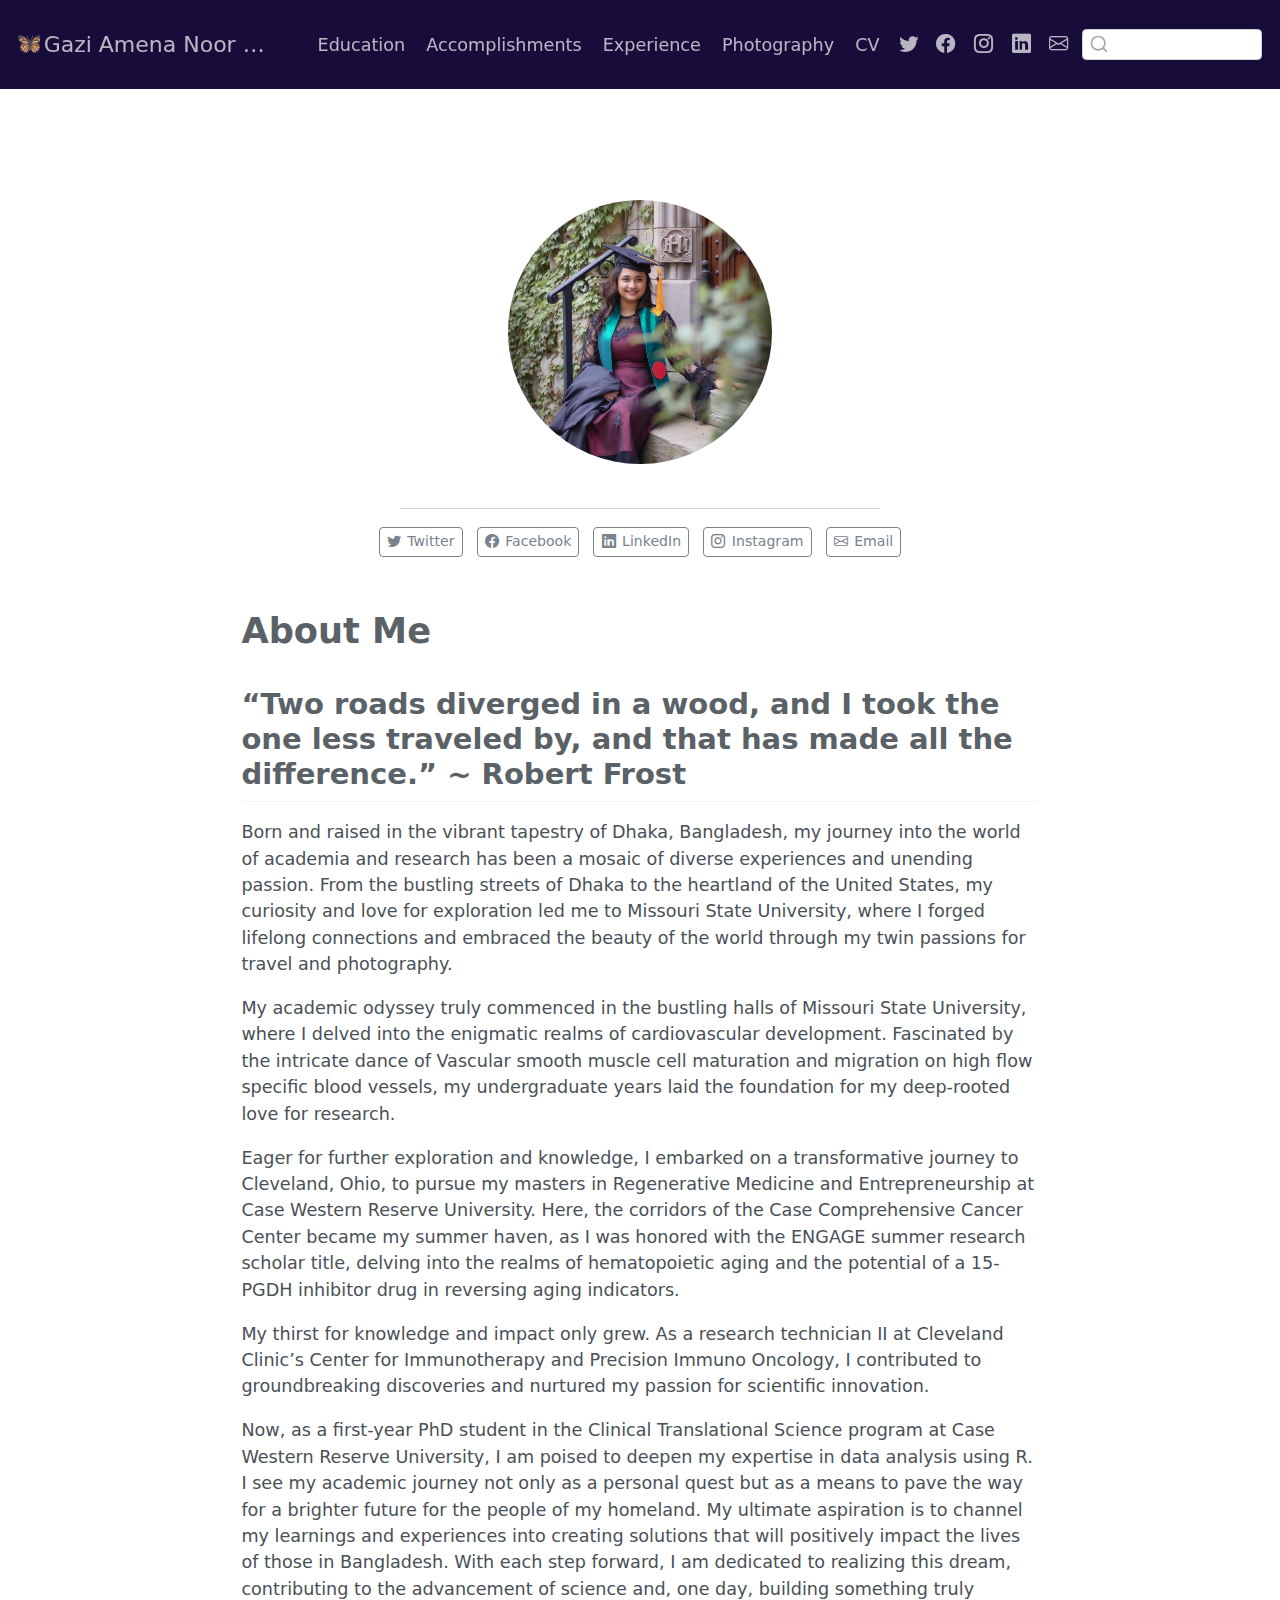
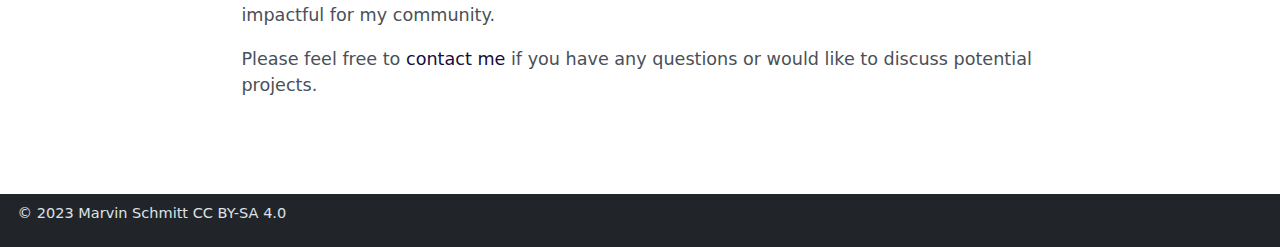
<file: docs/index.html>
<!DOCTYPE html>
<html xmlns="http://www.w3.org/1999/xhtml" lang="en" xml:lang="en"><head>

<meta charset="utf-8">
<meta name="generator" content="quarto-1.3.353">

<meta name="viewport" content="width=device-width, initial-scale=1.0, user-scalable=yes">


<title>Gazi Amena Noor Shamita</title>
<style>
code{white-space: pre-wrap;}
span.smallcaps{font-variant: small-caps;}
div.columns{display: flex; gap: min(4vw, 1.5em);}
div.column{flex: auto; overflow-x: auto;}
div.hanging-indent{margin-left: 1.5em; text-indent: -1.5em;}
ul.task-list{list-style: none;}
ul.task-list li input[type="checkbox"] {
  width: 0.8em;
  margin: 0 0.8em 0.2em -1em; /* quarto-specific, see https://github.com/quarto-dev/quarto-cli/issues/4556 */ 
  vertical-align: middle;
}
</style>


<script src="site_libs/quarto-nav/quarto-nav.js"></script>
<script src="site_libs/clipboard/clipboard.min.js"></script>
<script src="site_libs/quarto-search/autocomplete.umd.js"></script>
<script src="site_libs/quarto-search/fuse.min.js"></script>
<script src="site_libs/quarto-search/quarto-search.js"></script>
<meta name="quarto:offset" content="./">
<link href="./img/favicon.png" rel="icon" type="image/png">
<script src="site_libs/quarto-html/quarto.js"></script>
<script src="site_libs/quarto-html/popper.min.js"></script>
<script src="site_libs/quarto-html/tippy.umd.min.js"></script>
<link href="site_libs/quarto-html/tippy.css" rel="stylesheet">
<link href="site_libs/quarto-html/quarto-syntax-highlighting.css" rel="stylesheet" id="quarto-text-highlighting-styles">
<script src="site_libs/bootstrap/bootstrap.min.js"></script>
<link href="site_libs/bootstrap/bootstrap-icons.css" rel="stylesheet">
<link href="site_libs/bootstrap/bootstrap.min.css" rel="stylesheet" id="quarto-bootstrap" data-mode="light">
<script id="quarto-search-options" type="application/json">{
  "location": "navbar",
  "copy-button": false,
  "collapse-after": 3,
  "panel-placement": "end",
  "type": "textbox",
  "limit": 20,
  "language": {
    "search-no-results-text": "No results",
    "search-matching-documents-text": "matching documents",
    "search-copy-link-title": "Copy link to search",
    "search-hide-matches-text": "Hide additional matches",
    "search-more-match-text": "more match in this document",
    "search-more-matches-text": "more matches in this document",
    "search-clear-button-title": "Clear",
    "search-detached-cancel-button-title": "Cancel",
    "search-submit-button-title": "Submit"
  }
}</script>


</head>

<body class="nav-fixed fullcontent">

<div id="quarto-search-results"></div>
  <header id="quarto-header" class="headroom fixed-top">
    <nav class="navbar navbar-expand-lg navbar-dark ">
      <div class="navbar-container container-fluid">
      <div class="navbar-brand-container">
    <a href="./index.html" class="navbar-brand navbar-brand-logo">
    <img src="./img/logo.png" alt="" class="navbar-logo">
    </a>
    <a class="navbar-brand" href="./index.html">
    <span class="navbar-title">Gazi Amena Noor Shamita</span>
    </a>
  </div>
            <div id="quarto-search" class="" title="Search"></div>
          <button class="navbar-toggler" type="button" data-bs-toggle="collapse" data-bs-target="#navbarCollapse" aria-controls="navbarCollapse" aria-expanded="false" aria-label="Toggle navigation" onclick="if (window.quartoToggleHeadroom) { window.quartoToggleHeadroom(); }">
  <span class="navbar-toggler-icon"></span>
</button>
          <div class="collapse navbar-collapse" id="navbarCollapse">
            <ul class="navbar-nav navbar-nav-scroll me-auto">
  <li class="nav-item">
    <a class="nav-link" href="./education/index.qmd" rel="" target="">
 <span class="menu-text">Education</span></a>
  </li>  
  <li class="nav-item">
    <a class="nav-link" href="./accomplishments/index.qmd" rel="" target="">
 <span class="menu-text">Accomplishments</span></a>
  </li>  
  <li class="nav-item">
    <a class="nav-link" href="./experience/index.qmd" rel="" target="">
 <span class="menu-text">Experience</span></a>
  </li>  
  <li class="nav-item">
    <a class="nav-link" href="./photography/index.qmd" rel="" target="">
 <span class="menu-text">Photography</span></a>
  </li>  
  <li class="nav-item">
    <a class="nav-link" href="./cv/index.html" rel="" target="">
 <span class="menu-text">CV</span></a>
  </li>  
</ul>
            <ul class="navbar-nav navbar-nav-scroll ms-auto">
  <li class="nav-item compact">
    <a class="nav-link" href="https://twitter.com/samitagazi" rel="" target=""><i class="bi bi-twitter" role="img">
</i> 
 <span class="menu-text"></span></a>
  </li>  
  <li class="nav-item compact">
    <a class="nav-link" href="https://www.facebook.com/hopeness.sam/" rel="" target=""><i class="bi bi-facebook" role="img">
</i> 
 <span class="menu-text"></span></a>
  </li>  
  <li class="nav-item compact">
    <a class="nav-link" href="https://www.instagram.com/samwise.04/" rel="" target=""><i class="bi bi-instagram" role="img">
</i> 
 <span class="menu-text"></span></a>
  </li>  
  <li class="nav-item compact">
    <a class="nav-link" href="https://www.linkedin.com/in/gazishamita/" rel="" target=""><i class="bi bi-linkedin" role="img">
</i> 
 <span class="menu-text"></span></a>
  </li>  
  <li class="nav-item compact">
    <a class="nav-link" href="mailto: mail.gxs483@case.edu" rel="" target=""><i class="bi bi-envelope" role="img" aria-label="email">
</i> 
 <span class="menu-text"></span></a>
  </li>  
</ul>
            <div class="quarto-navbar-tools">
</div>
          </div> <!-- /navcollapse -->
      </div> <!-- /container-fluid -->
    </nav>
</header>
<!-- content -->
<div id="quarto-content" class="quarto-container page-columns page-rows-contents page-layout-article page-navbar">
<!-- sidebar -->
<!-- margin-sidebar -->
    
<!-- main -->
<main class="content" id="quarto-document-content">



<div class="quarto-about-jolla">
  <img src="img/my_image.jpg" class="about-image
  round " style="height: 15em; width: 15em;">
 <div id="about-block">
</div> 
  <hr class="about-sep">
   <div class="about-links">
  <a href="https://twitter.com/samitagazi" class="about-link" rel="" target="">
    <i class="bi bi-twitter"></i>
     <span class="about-link-text">Twitter</span>
  </a>
  <a href="https://www.facebook.com/hopeness.sam/" class="about-link" rel="" target="">
    <i class="bi bi-facebook"></i>
     <span class="about-link-text">Facebook</span>
  </a>
  <a href="https://www.linkedin.com/in/gazishamita/" class="about-link" rel="" target="">
    <i class="bi bi-linkedin"></i>
     <span class="about-link-text">LinkedIn</span>
  </a>
  <a href="https://www.instagram.com/samwise.04/" class="about-link" rel="" target="">
    <i class="bi bi-instagram"></i>
     <span class="about-link-text">Instagram</span>
  </a>
  <a href="mailto:mail.gxs483@case.edu" class="about-link" rel="" target="">
    <i class="bi bi-envelope"></i>
     <span class="about-link-text">Email</span>
  </a>
</div>
</div>

<section id="about-me" class="level1">
<h1>About Me</h1>
<section id="two-roads-diverged-in-a-wood-and-i-took-the-one-less-traveled-by-and-that-has-made-all-the-difference.-robert-frost" class="level2">
<h2 data-anchor-id="two-roads-diverged-in-a-wood-and-i-took-the-one-less-traveled-by-and-that-has-made-all-the-difference.-robert-frost">“Two roads diverged in a wood, and I took the one less traveled by, and that has made all the difference.” ~ Robert Frost</h2>
<p>Born and raised in the vibrant tapestry of Dhaka, Bangladesh, my journey into the world of academia and research has been a mosaic of diverse experiences and unending passion. From the bustling streets of Dhaka to the heartland of the United States, my curiosity and love for exploration led me to Missouri State University, where I forged lifelong connections and embraced the beauty of the world through my twin passions for travel and photography.</p>
<p>My academic odyssey truly commenced in the bustling halls of Missouri State University, where I delved into the enigmatic realms of cardiovascular development. Fascinated by the intricate dance of Vascular smooth muscle cell maturation and migration on high flow specific blood vessels, my undergraduate years laid the foundation for my deep-rooted love for research.</p>
<p>Eager for further exploration and knowledge, I embarked on a transformative journey to Cleveland, Ohio, to pursue my masters in Regenerative Medicine and Entrepreneurship at Case Western Reserve University. Here, the corridors of the Case Comprehensive Cancer Center became my summer haven, as I was honored with the ENGAGE summer research scholar title, delving into the realms of hematopoietic aging and the potential of a 15-PGDH inhibitor drug in reversing aging indicators.</p>
<p>My thirst for knowledge and impact only grew. As a research technician II at Cleveland Clinic’s Center for Immunotherapy and Precision Immuno Oncology, I contributed to groundbreaking discoveries and nurtured my passion for scientific innovation.</p>
<p>Now, as a first-year PhD student in the Clinical Translational Science program at Case Western Reserve University, I am poised to deepen my expertise in data analysis using R. I see my academic journey not only as a personal quest but as a means to pave the way for a brighter future for the people of my homeland. My ultimate aspiration is to channel my learnings and experiences into creating solutions that will positively impact the lives of those in Bangladesh. With each step forward, I am dedicated to realizing this dream, contributing to the advancement of science and, one day, building something truly impactful for my community.</p>
<p>Please feel free to <a href="mailto:mail.gxs483@case.edu">contact me</a> if you have any questions or would like to discuss potential projects.</p>



</section>
</section>

</main> <!-- /main -->
<script id="quarto-html-after-body" type="application/javascript">
window.document.addEventListener("DOMContentLoaded", function (event) {
  const toggleBodyColorMode = (bsSheetEl) => {
    const mode = bsSheetEl.getAttribute("data-mode");
    const bodyEl = window.document.querySelector("body");
    if (mode === "dark") {
      bodyEl.classList.add("quarto-dark");
      bodyEl.classList.remove("quarto-light");
    } else {
      bodyEl.classList.add("quarto-light");
      bodyEl.classList.remove("quarto-dark");
    }
  }
  const toggleBodyColorPrimary = () => {
    const bsSheetEl = window.document.querySelector("link#quarto-bootstrap");
    if (bsSheetEl) {
      toggleBodyColorMode(bsSheetEl);
    }
  }
  toggleBodyColorPrimary();  
  const isCodeAnnotation = (el) => {
    for (const clz of el.classList) {
      if (clz.startsWith('code-annotation-')) {                     
        return true;
      }
    }
    return false;
  }
  const clipboard = new window.ClipboardJS('.code-copy-button', {
    text: function(trigger) {
      const codeEl = trigger.previousElementSibling.cloneNode(true);
      for (const childEl of codeEl.children) {
        if (isCodeAnnotation(childEl)) {
          childEl.remove();
        }
      }
      return codeEl.innerText;
    }
  });
  clipboard.on('success', function(e) {
    // button target
    const button = e.trigger;
    // don't keep focus
    button.blur();
    // flash "checked"
    button.classList.add('code-copy-button-checked');
    var currentTitle = button.getAttribute("title");
    button.setAttribute("title", "Copied!");
    let tooltip;
    if (window.bootstrap) {
      button.setAttribute("data-bs-toggle", "tooltip");
      button.setAttribute("data-bs-placement", "left");
      button.setAttribute("data-bs-title", "Copied!");
      tooltip = new bootstrap.Tooltip(button, 
        { trigger: "manual", 
          customClass: "code-copy-button-tooltip",
          offset: [0, -8]});
      tooltip.show();    
    }
    setTimeout(function() {
      if (tooltip) {
        tooltip.hide();
        button.removeAttribute("data-bs-title");
        button.removeAttribute("data-bs-toggle");
        button.removeAttribute("data-bs-placement");
      }
      button.setAttribute("title", currentTitle);
      button.classList.remove('code-copy-button-checked');
    }, 1000);
    // clear code selection
    e.clearSelection();
  });
  function tippyHover(el, contentFn) {
    const config = {
      allowHTML: true,
      content: contentFn,
      maxWidth: 500,
      delay: 100,
      arrow: false,
      appendTo: function(el) {
          return el.parentElement;
      },
      interactive: true,
      interactiveBorder: 10,
      theme: 'quarto',
      placement: 'bottom-start'
    };
    window.tippy(el, config); 
  }
  const noterefs = window.document.querySelectorAll('a[role="doc-noteref"]');
  for (var i=0; i<noterefs.length; i++) {
    const ref = noterefs[i];
    tippyHover(ref, function() {
      // use id or data attribute instead here
      let href = ref.getAttribute('data-footnote-href') || ref.getAttribute('href');
      try { href = new URL(href).hash; } catch {}
      const id = href.replace(/^#\/?/, "");
      const note = window.document.getElementById(id);
      return note.innerHTML;
    });
  }
      let selectedAnnoteEl;
      const selectorForAnnotation = ( cell, annotation) => {
        let cellAttr = 'data-code-cell="' + cell + '"';
        let lineAttr = 'data-code-annotation="' +  annotation + '"';
        const selector = 'span[' + cellAttr + '][' + lineAttr + ']';
        return selector;
      }
      const selectCodeLines = (annoteEl) => {
        const doc = window.document;
        const targetCell = annoteEl.getAttribute("data-target-cell");
        const targetAnnotation = annoteEl.getAttribute("data-target-annotation");
        const annoteSpan = window.document.querySelector(selectorForAnnotation(targetCell, targetAnnotation));
        const lines = annoteSpan.getAttribute("data-code-lines").split(",");
        const lineIds = lines.map((line) => {
          return targetCell + "-" + line;
        })
        let top = null;
        let height = null;
        let parent = null;
        if (lineIds.length > 0) {
            //compute the position of the single el (top and bottom and make a div)
            const el = window.document.getElementById(lineIds[0]);
            top = el.offsetTop;
            height = el.offsetHeight;
            parent = el.parentElement.parentElement;
          if (lineIds.length > 1) {
            const lastEl = window.document.getElementById(lineIds[lineIds.length - 1]);
            const bottom = lastEl.offsetTop + lastEl.offsetHeight;
            height = bottom - top;
          }
          if (top !== null && height !== null && parent !== null) {
            // cook up a div (if necessary) and position it 
            let div = window.document.getElementById("code-annotation-line-highlight");
            if (div === null) {
              div = window.document.createElement("div");
              div.setAttribute("id", "code-annotation-line-highlight");
              div.style.position = 'absolute';
              parent.appendChild(div);
            }
            div.style.top = top - 2 + "px";
            div.style.height = height + 4 + "px";
            let gutterDiv = window.document.getElementById("code-annotation-line-highlight-gutter");
            if (gutterDiv === null) {
              gutterDiv = window.document.createElement("div");
              gutterDiv.setAttribute("id", "code-annotation-line-highlight-gutter");
              gutterDiv.style.position = 'absolute';
              const codeCell = window.document.getElementById(targetCell);
              const gutter = codeCell.querySelector('.code-annotation-gutter');
              gutter.appendChild(gutterDiv);
            }
            gutterDiv.style.top = top - 2 + "px";
            gutterDiv.style.height = height + 4 + "px";
          }
          selectedAnnoteEl = annoteEl;
        }
      };
      const unselectCodeLines = () => {
        const elementsIds = ["code-annotation-line-highlight", "code-annotation-line-highlight-gutter"];
        elementsIds.forEach((elId) => {
          const div = window.document.getElementById(elId);
          if (div) {
            div.remove();
          }
        });
        selectedAnnoteEl = undefined;
      };
      // Attach click handler to the DT
      const annoteDls = window.document.querySelectorAll('dt[data-target-cell]');
      for (const annoteDlNode of annoteDls) {
        annoteDlNode.addEventListener('click', (event) => {
          const clickedEl = event.target;
          if (clickedEl !== selectedAnnoteEl) {
            unselectCodeLines();
            const activeEl = window.document.querySelector('dt[data-target-cell].code-annotation-active');
            if (activeEl) {
              activeEl.classList.remove('code-annotation-active');
            }
            selectCodeLines(clickedEl);
            clickedEl.classList.add('code-annotation-active');
          } else {
            // Unselect the line
            unselectCodeLines();
            clickedEl.classList.remove('code-annotation-active');
          }
        });
      }
  const findCites = (el) => {
    const parentEl = el.parentElement;
    if (parentEl) {
      const cites = parentEl.dataset.cites;
      if (cites) {
        return {
          el,
          cites: cites.split(' ')
        };
      } else {
        return findCites(el.parentElement)
      }
    } else {
      return undefined;
    }
  };
  var bibliorefs = window.document.querySelectorAll('a[role="doc-biblioref"]');
  for (var i=0; i<bibliorefs.length; i++) {
    const ref = bibliorefs[i];
    const citeInfo = findCites(ref);
    if (citeInfo) {
      tippyHover(citeInfo.el, function() {
        var popup = window.document.createElement('div');
        citeInfo.cites.forEach(function(cite) {
          var citeDiv = window.document.createElement('div');
          citeDiv.classList.add('hanging-indent');
          citeDiv.classList.add('csl-entry');
          var biblioDiv = window.document.getElementById('ref-' + cite);
          if (biblioDiv) {
            citeDiv.innerHTML = biblioDiv.innerHTML;
          }
          popup.appendChild(citeDiv);
        });
        return popup.innerHTML;
      });
    }
  }
});
</script>
</div> <!-- /content -->
<footer class="footer">
  <div class="nav-footer">
    <div class="nav-footer-left"><span class="faux-block">© 2023 Marvin Schmitt CC BY-SA 4.0</span></div>   
    <div class="nav-footer-center">
      &nbsp;
    </div>
    <div class="nav-footer-right">
      &nbsp;
    </div>
  </div>
</footer>



</body></html>
</file>
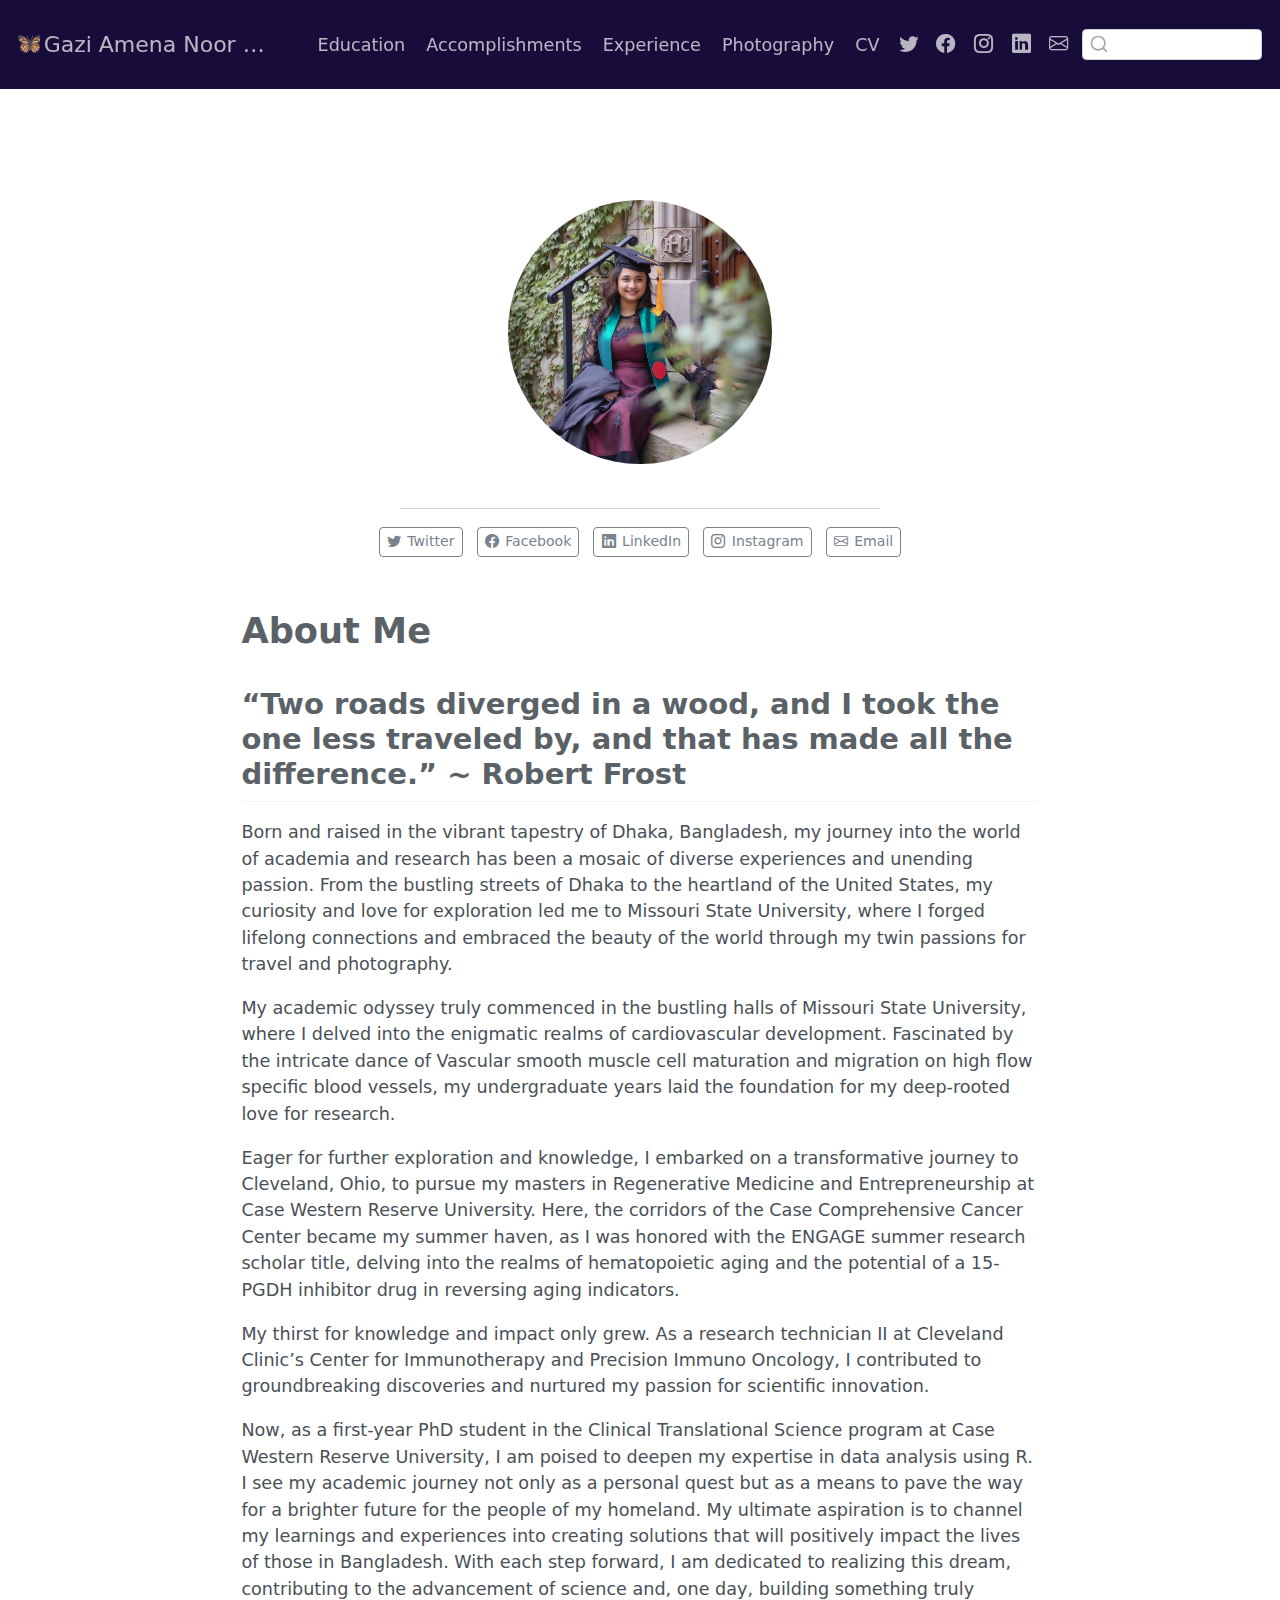
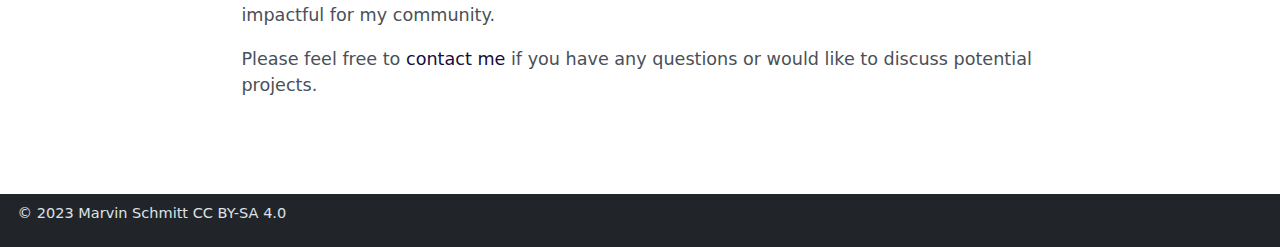
<file: docs/About.html>
<!DOCTYPE html>
<html xmlns="http://www.w3.org/1999/xhtml" lang="en" xml:lang="en"><head>

<meta charset="utf-8">
<meta name="generator" content="quarto-1.3.353">

<meta name="viewport" content="width=device-width, initial-scale=1.0, user-scalable=yes">


<title>Gazi Amena Noor Shamita – about</title>
<style>
code{white-space: pre-wrap;}
span.smallcaps{font-variant: small-caps;}
div.columns{display: flex; gap: min(4vw, 1.5em);}
div.column{flex: auto; overflow-x: auto;}
div.hanging-indent{margin-left: 1.5em; text-indent: -1.5em;}
ul.task-list{list-style: none;}
ul.task-list li input[type="checkbox"] {
  width: 0.8em;
  margin: 0 0.8em 0.2em -1em; /* quarto-specific, see https://github.com/quarto-dev/quarto-cli/issues/4556 */ 
  vertical-align: middle;
}
</style>


<script src="site_libs/quarto-nav/quarto-nav.js"></script>
<script src="site_libs/clipboard/clipboard.min.js"></script>
<script src="site_libs/quarto-search/autocomplete.umd.js"></script>
<script src="site_libs/quarto-search/fuse.min.js"></script>
<script src="site_libs/quarto-search/quarto-search.js"></script>
<meta name="quarto:offset" content="./">
<link href="./img/favicon.png" rel="icon" type="image/png">
<script src="site_libs/quarto-html/quarto.js"></script>
<script src="site_libs/quarto-html/popper.min.js"></script>
<script src="site_libs/quarto-html/tippy.umd.min.js"></script>
<link href="site_libs/quarto-html/tippy.css" rel="stylesheet">
<link href="site_libs/quarto-html/quarto-syntax-highlighting.css" rel="stylesheet" id="quarto-text-highlighting-styles">
<script src="site_libs/bootstrap/bootstrap.min.js"></script>
<link href="site_libs/bootstrap/bootstrap-icons.css" rel="stylesheet">
<link href="site_libs/bootstrap/bootstrap.min.css" rel="stylesheet" id="quarto-bootstrap" data-mode="light">
<script id="quarto-search-options" type="application/json">{
  "location": "navbar",
  "copy-button": false,
  "collapse-after": 3,
  "panel-placement": "end",
  "type": "textbox",
  "limit": 20,
  "language": {
    "search-no-results-text": "No results",
    "search-matching-documents-text": "matching documents",
    "search-copy-link-title": "Copy link to search",
    "search-hide-matches-text": "Hide additional matches",
    "search-more-match-text": "more match in this document",
    "search-more-matches-text": "more matches in this document",
    "search-clear-button-title": "Clear",
    "search-detached-cancel-button-title": "Cancel",
    "search-submit-button-title": "Submit"
  }
}</script>


</head>

<body class="nav-fixed fullcontent">

<div id="quarto-search-results"></div>
  <header id="quarto-header" class="headroom fixed-top">
    <nav class="navbar navbar-expand-lg navbar-dark ">
      <div class="navbar-container container-fluid">
      <div class="navbar-brand-container">
    <a href="./index.html" class="navbar-brand navbar-brand-logo">
    <img src="./img/logo.png" alt="" class="navbar-logo">
    </a>
    <a class="navbar-brand" href="./index.html">
    <span class="navbar-title">Gazi Amena Noor Shamita</span>
    </a>
  </div>
            <div id="quarto-search" class="" title="Search"></div>
          <button class="navbar-toggler" type="button" data-bs-toggle="collapse" data-bs-target="#navbarCollapse" aria-controls="navbarCollapse" aria-expanded="false" aria-label="Toggle navigation" onclick="if (window.quartoToggleHeadroom) { window.quartoToggleHeadroom(); }">
  <span class="navbar-toggler-icon"></span>
</button>
          <div class="collapse navbar-collapse" id="navbarCollapse">
            <ul class="navbar-nav navbar-nav-scroll me-auto">
  <li class="nav-item">
    <a class="nav-link" href="./education/index.qmd" rel="" target="">
 <span class="menu-text">Education</span></a>
  </li>  
  <li class="nav-item">
    <a class="nav-link" href="./accomplishments/index.qmd" rel="" target="">
 <span class="menu-text">Accomplishments</span></a>
  </li>  
  <li class="nav-item">
    <a class="nav-link" href="./experience/index.qmd" rel="" target="">
 <span class="menu-text">Experience</span></a>
  </li>  
  <li class="nav-item">
    <a class="nav-link" href="./photography/index.qmd" rel="" target="">
 <span class="menu-text">Photography</span></a>
  </li>  
  <li class="nav-item">
    <a class="nav-link" href="./cv/index.html" rel="" target="">
 <span class="menu-text">CV</span></a>
  </li>  
</ul>
            <ul class="navbar-nav navbar-nav-scroll ms-auto">
  <li class="nav-item compact">
    <a class="nav-link" href="https://twitter.com/samitagazi" rel="" target=""><i class="bi bi-twitter" role="img">
</i> 
 <span class="menu-text"></span></a>
  </li>  
  <li class="nav-item compact">
    <a class="nav-link" href="https://www.facebook.com/hopeness.sam/" rel="" target=""><i class="bi bi-facebook" role="img">
</i> 
 <span class="menu-text"></span></a>
  </li>  
  <li class="nav-item compact">
    <a class="nav-link" href="https://www.instagram.com/samwise.04/" rel="" target=""><i class="bi bi-instagram" role="img">
</i> 
 <span class="menu-text"></span></a>
  </li>  
  <li class="nav-item compact">
    <a class="nav-link" href="https://www.linkedin.com/in/gazishamita/" rel="" target=""><i class="bi bi-linkedin" role="img">
</i> 
 <span class="menu-text"></span></a>
  </li>  
  <li class="nav-item compact">
    <a class="nav-link" href="mailto: mail.gxs483@case.edu" rel="" target=""><i class="bi bi-envelope" role="img" aria-label="email">
</i> 
 <span class="menu-text"></span></a>
  </li>  
</ul>
            <div class="quarto-navbar-tools">
</div>
          </div> <!-- /navcollapse -->
      </div> <!-- /container-fluid -->
    </nav>
</header>
<!-- content -->
<div id="quarto-content" class="quarto-container page-columns page-rows-contents page-layout-article page-navbar">
<!-- sidebar -->
<!-- margin-sidebar -->
    
<!-- main -->
<main class="content" id="quarto-document-content">



<div class="quarto-about-jolla">
  <img src="img/my_image.jpg" class="about-image
  round " style="height: 15em; width: 15em;">
 <div id="about-block">
</div> 
  <hr class="about-sep">
   <div class="about-links">
  <a href="https://twitter.com/samitagazi" class="about-link" rel="" target="">
    <i class="bi bi-twitter"></i>
     <span class="about-link-text">Twitter</span>
  </a>
  <a href="https://www.facebook.com/hopeness.sam/" class="about-link" rel="" target="">
    <i class="bi bi-facebook"></i>
     <span class="about-link-text">Facebook</span>
  </a>
  <a href="https://www.linkedin.com/in/gazishamita/" class="about-link" rel="" target="">
    <i class="bi bi-linkedin"></i>
     <span class="about-link-text">LinkedIn</span>
  </a>
  <a href="https://www.instagram.com/samwise.04/" class="about-link" rel="" target="">
    <i class="bi bi-instagram"></i>
     <span class="about-link-text">Instagram</span>
  </a>
  <a href="mailto:mail.gxs483@case.edu" class="about-link" rel="" target="">
    <i class="bi bi-envelope"></i>
     <span class="about-link-text">Email</span>
  </a>
</div>
</div>

<section id="about-me" class="level1">
<h1>About Me</h1>
<section id="two-roads-diverged-in-a-wood-and-i-took-the-one-less-traveled-by-and-that-has-made-all-the-difference.-robert-frost" class="level2">
<h2 data-anchor-id="two-roads-diverged-in-a-wood-and-i-took-the-one-less-traveled-by-and-that-has-made-all-the-difference.-robert-frost">“Two roads diverged in a wood, and I took the one less traveled by, and that has made all the difference.” ~ Robert Frost</h2>
<p>Born and raised in the vibrant tapestry of Dhaka, Bangladesh, my journey into the world of academia and research has been a mosaic of diverse experiences and unending passion. From the bustling streets of Dhaka to the heartland of the United States, my curiosity and love for exploration led me to Missouri State University, where I forged lifelong connections and embraced the beauty of the world through my twin passions for travel and photography.</p>
<p>My academic odyssey truly commenced in the bustling halls of Missouri State University, where I delved into the enigmatic realms of cardiovascular development. Fascinated by the intricate dance of Vascular smooth muscle cell maturation and migration on high flow specific blood vessels, my undergraduate years laid the foundation for my deep-rooted love for research.</p>
<p>Eager for further exploration and knowledge, I embarked on a transformative journey to Cleveland, Ohio, to pursue my masters in Regenerative Medicine and Entrepreneurship at Case Western Reserve University. Here, the corridors of the Case Comprehensive Cancer Center became my summer haven, as I was honored with the ENGAGE summer research scholar title, delving into the realms of hematopoietic aging and the potential of a 15-PGDH inhibitor drug in reversing aging indicators.</p>
<p>My thirst for knowledge and impact only grew. As a research technician II at Cleveland Clinic’s Center for Immunotherapy and Precision Immuno Oncology, I contributed to groundbreaking discoveries and nurtured my passion for scientific innovation.</p>
<p>Now, as a first-year PhD student in the Clinical Translational Science program at Case Western Reserve University, I am poised to deepen my expertise in data analysis using R. I see my academic journey not only as a personal quest but as a means to pave the way for a brighter future for the people of my homeland. My ultimate aspiration is to channel my learnings and experiences into creating solutions that will positively impact the lives of those in Bangladesh. With each step forward, I am dedicated to realizing this dream, contributing to the advancement of science and, one day, building something truly impactful for my community.</p>
<p>Please feel free to <a href="mailto:mail.gxs483@case.edu">contact me</a> if you have any questions or would like to discuss potential projects.</p>



</section>
</section>

</main> <!-- /main -->
<script id="quarto-html-after-body" type="application/javascript">
window.document.addEventListener("DOMContentLoaded", function (event) {
  const toggleBodyColorMode = (bsSheetEl) => {
    const mode = bsSheetEl.getAttribute("data-mode");
    const bodyEl = window.document.querySelector("body");
    if (mode === "dark") {
      bodyEl.classList.add("quarto-dark");
      bodyEl.classList.remove("quarto-light");
    } else {
      bodyEl.classList.add("quarto-light");
      bodyEl.classList.remove("quarto-dark");
    }
  }
  const toggleBodyColorPrimary = () => {
    const bsSheetEl = window.document.querySelector("link#quarto-bootstrap");
    if (bsSheetEl) {
      toggleBodyColorMode(bsSheetEl);
    }
  }
  toggleBodyColorPrimary();  
  const isCodeAnnotation = (el) => {
    for (const clz of el.classList) {
      if (clz.startsWith('code-annotation-')) {                     
        return true;
      }
    }
    return false;
  }
  const clipboard = new window.ClipboardJS('.code-copy-button', {
    text: function(trigger) {
      const codeEl = trigger.previousElementSibling.cloneNode(true);
      for (const childEl of codeEl.children) {
        if (isCodeAnnotation(childEl)) {
          childEl.remove();
        }
      }
      return codeEl.innerText;
    }
  });
  clipboard.on('success', function(e) {
    // button target
    const button = e.trigger;
    // don't keep focus
    button.blur();
    // flash "checked"
    button.classList.add('code-copy-button-checked');
    var currentTitle = button.getAttribute("title");
    button.setAttribute("title", "Copied!");
    let tooltip;
    if (window.bootstrap) {
      button.setAttribute("data-bs-toggle", "tooltip");
      button.setAttribute("data-bs-placement", "left");
      button.setAttribute("data-bs-title", "Copied!");
      tooltip = new bootstrap.Tooltip(button, 
        { trigger: "manual", 
          customClass: "code-copy-button-tooltip",
          offset: [0, -8]});
      tooltip.show();    
    }
    setTimeout(function() {
      if (tooltip) {
        tooltip.hide();
        button.removeAttribute("data-bs-title");
        button.removeAttribute("data-bs-toggle");
        button.removeAttribute("data-bs-placement");
      }
      button.setAttribute("title", currentTitle);
      button.classList.remove('code-copy-button-checked');
    }, 1000);
    // clear code selection
    e.clearSelection();
  });
  function tippyHover(el, contentFn) {
    const config = {
      allowHTML: true,
      content: contentFn,
      maxWidth: 500,
      delay: 100,
      arrow: false,
      appendTo: function(el) {
          return el.parentElement;
      },
      interactive: true,
      interactiveBorder: 10,
      theme: 'quarto',
      placement: 'bottom-start'
    };
    window.tippy(el, config); 
  }
  const noterefs = window.document.querySelectorAll('a[role="doc-noteref"]');
  for (var i=0; i<noterefs.length; i++) {
    const ref = noterefs[i];
    tippyHover(ref, function() {
      // use id or data attribute instead here
      let href = ref.getAttribute('data-footnote-href') || ref.getAttribute('href');
      try { href = new URL(href).hash; } catch {}
      const id = href.replace(/^#\/?/, "");
      const note = window.document.getElementById(id);
      return note.innerHTML;
    });
  }
      let selectedAnnoteEl;
      const selectorForAnnotation = ( cell, annotation) => {
        let cellAttr = 'data-code-cell="' + cell + '"';
        let lineAttr = 'data-code-annotation="' +  annotation + '"';
        const selector = 'span[' + cellAttr + '][' + lineAttr + ']';
        return selector;
      }
      const selectCodeLines = (annoteEl) => {
        const doc = window.document;
        const targetCell = annoteEl.getAttribute("data-target-cell");
        const targetAnnotation = annoteEl.getAttribute("data-target-annotation");
        const annoteSpan = window.document.querySelector(selectorForAnnotation(targetCell, targetAnnotation));
        const lines = annoteSpan.getAttribute("data-code-lines").split(",");
        const lineIds = lines.map((line) => {
          return targetCell + "-" + line;
        })
        let top = null;
        let height = null;
        let parent = null;
        if (lineIds.length > 0) {
            //compute the position of the single el (top and bottom and make a div)
            const el = window.document.getElementById(lineIds[0]);
            top = el.offsetTop;
            height = el.offsetHeight;
            parent = el.parentElement.parentElement;
          if (lineIds.length > 1) {
            const lastEl = window.document.getElementById(lineIds[lineIds.length - 1]);
            const bottom = lastEl.offsetTop + lastEl.offsetHeight;
            height = bottom - top;
          }
          if (top !== null && height !== null && parent !== null) {
            // cook up a div (if necessary) and position it 
            let div = window.document.getElementById("code-annotation-line-highlight");
            if (div === null) {
              div = window.document.createElement("div");
              div.setAttribute("id", "code-annotation-line-highlight");
              div.style.position = 'absolute';
              parent.appendChild(div);
            }
            div.style.top = top - 2 + "px";
            div.style.height = height + 4 + "px";
            let gutterDiv = window.document.getElementById("code-annotation-line-highlight-gutter");
            if (gutterDiv === null) {
              gutterDiv = window.document.createElement("div");
              gutterDiv.setAttribute("id", "code-annotation-line-highlight-gutter");
              gutterDiv.style.position = 'absolute';
              const codeCell = window.document.getElementById(targetCell);
              const gutter = codeCell.querySelector('.code-annotation-gutter');
              gutter.appendChild(gutterDiv);
            }
            gutterDiv.style.top = top - 2 + "px";
            gutterDiv.style.height = height + 4 + "px";
          }
          selectedAnnoteEl = annoteEl;
        }
      };
      const unselectCodeLines = () => {
        const elementsIds = ["code-annotation-line-highlight", "code-annotation-line-highlight-gutter"];
        elementsIds.forEach((elId) => {
          const div = window.document.getElementById(elId);
          if (div) {
            div.remove();
          }
        });
        selectedAnnoteEl = undefined;
      };
      // Attach click handler to the DT
      const annoteDls = window.document.querySelectorAll('dt[data-target-cell]');
      for (const annoteDlNode of annoteDls) {
        annoteDlNode.addEventListener('click', (event) => {
          const clickedEl = event.target;
          if (clickedEl !== selectedAnnoteEl) {
            unselectCodeLines();
            const activeEl = window.document.querySelector('dt[data-target-cell].code-annotation-active');
            if (activeEl) {
              activeEl.classList.remove('code-annotation-active');
            }
            selectCodeLines(clickedEl);
            clickedEl.classList.add('code-annotation-active');
          } else {
            // Unselect the line
            unselectCodeLines();
            clickedEl.classList.remove('code-annotation-active');
          }
        });
      }
  const findCites = (el) => {
    const parentEl = el.parentElement;
    if (parentEl) {
      const cites = parentEl.dataset.cites;
      if (cites) {
        return {
          el,
          cites: cites.split(' ')
        };
      } else {
        return findCites(el.parentElement)
      }
    } else {
      return undefined;
    }
  };
  var bibliorefs = window.document.querySelectorAll('a[role="doc-biblioref"]');
  for (var i=0; i<bibliorefs.length; i++) {
    const ref = bibliorefs[i];
    const citeInfo = findCites(ref);
    if (citeInfo) {
      tippyHover(citeInfo.el, function() {
        var popup = window.document.createElement('div');
        citeInfo.cites.forEach(function(cite) {
          var citeDiv = window.document.createElement('div');
          citeDiv.classList.add('hanging-indent');
          citeDiv.classList.add('csl-entry');
          var biblioDiv = window.document.getElementById('ref-' + cite);
          if (biblioDiv) {
            citeDiv.innerHTML = biblioDiv.innerHTML;
          }
          popup.appendChild(citeDiv);
        });
        return popup.innerHTML;
      });
    }
  }
});
</script>
</div> <!-- /content -->
<footer class="footer">
  <div class="nav-footer">
    <div class="nav-footer-left"><span class="faux-block">© 2023 Marvin Schmitt CC BY-SA 4.0</span></div>   
    <div class="nav-footer-center">
      &nbsp;
    </div>
    <div class="nav-footer-right">
      &nbsp;
    </div>
  </div>
</footer>



</body></html>
</file>
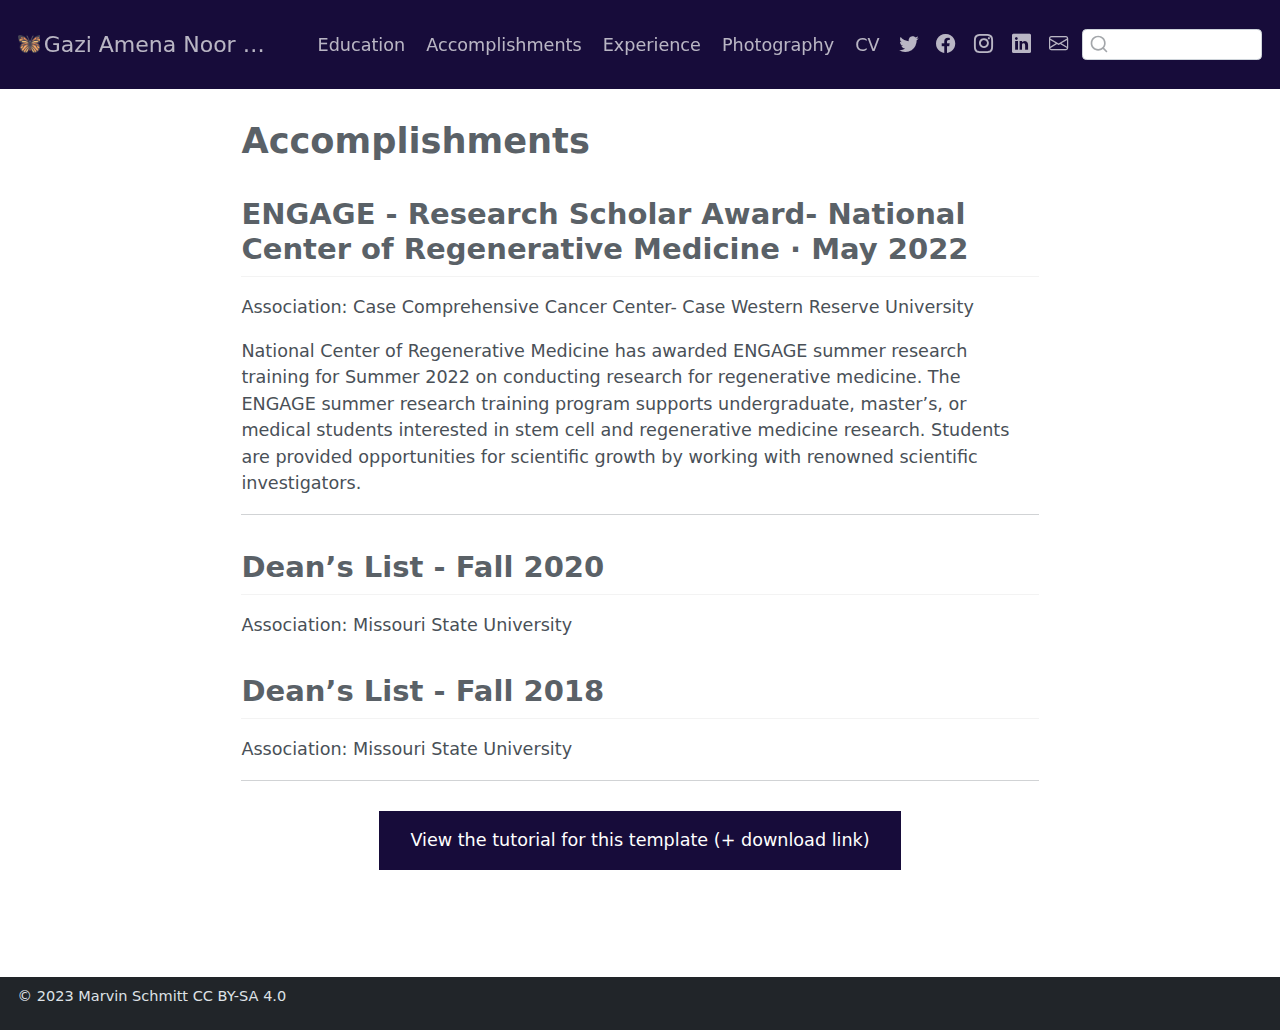
<file: docs/Accomplishments/accomplishments.html>
<!DOCTYPE html>
<html xmlns="http://www.w3.org/1999/xhtml" lang="en" xml:lang="en"><head>

<meta charset="utf-8">
<meta name="generator" content="quarto-1.3.353">

<meta name="viewport" content="width=device-width, initial-scale=1.0, user-scalable=yes">


<title>Gazi Amena Noor Shamita - Accomplishments</title>
<style>
code{white-space: pre-wrap;}
span.smallcaps{font-variant: small-caps;}
div.columns{display: flex; gap: min(4vw, 1.5em);}
div.column{flex: auto; overflow-x: auto;}
div.hanging-indent{margin-left: 1.5em; text-indent: -1.5em;}
ul.task-list{list-style: none;}
ul.task-list li input[type="checkbox"] {
  width: 0.8em;
  margin: 0 0.8em 0.2em -1em; /* quarto-specific, see https://github.com/quarto-dev/quarto-cli/issues/4556 */ 
  vertical-align: middle;
}
</style>


<script src="../site_libs/quarto-nav/quarto-nav.js"></script>
<script src="../site_libs/clipboard/clipboard.min.js"></script>
<script src="../site_libs/quarto-search/autocomplete.umd.js"></script>
<script src="../site_libs/quarto-search/fuse.min.js"></script>
<script src="../site_libs/quarto-search/quarto-search.js"></script>
<meta name="quarto:offset" content="../">
<link href="../img/favicon.png" rel="icon" type="image/png">
<script src="../site_libs/quarto-html/quarto.js"></script>
<script src="../site_libs/quarto-html/popper.min.js"></script>
<script src="../site_libs/quarto-html/tippy.umd.min.js"></script>
<script src="../site_libs/quarto-html/anchor.min.js"></script>
<link href="../site_libs/quarto-html/tippy.css" rel="stylesheet">
<link href="../site_libs/quarto-html/quarto-syntax-highlighting.css" rel="stylesheet" id="quarto-text-highlighting-styles">
<script src="../site_libs/bootstrap/bootstrap.min.js"></script>
<link href="../site_libs/bootstrap/bootstrap-icons.css" rel="stylesheet">
<link href="../site_libs/bootstrap/bootstrap.min.css" rel="stylesheet" id="quarto-bootstrap" data-mode="light">
<script id="quarto-search-options" type="application/json">{
  "location": "navbar",
  "copy-button": false,
  "collapse-after": 3,
  "panel-placement": "end",
  "type": "textbox",
  "limit": 20,
  "language": {
    "search-no-results-text": "No results",
    "search-matching-documents-text": "matching documents",
    "search-copy-link-title": "Copy link to search",
    "search-hide-matches-text": "Hide additional matches",
    "search-more-match-text": "more match in this document",
    "search-more-matches-text": "more matches in this document",
    "search-clear-button-title": "Clear",
    "search-detached-cancel-button-title": "Cancel",
    "search-submit-button-title": "Submit"
  }
}</script>


</head>

<body class="nav-fixed fullcontent">

<div id="quarto-search-results"></div>
  <header id="quarto-header" class="headroom fixed-top">
    <nav class="navbar navbar-expand-lg navbar-dark ">
      <div class="navbar-container container-fluid">
      <div class="navbar-brand-container">
    <a href="../index.html" class="navbar-brand navbar-brand-logo">
    <img src="../img/logo.png" alt="" class="navbar-logo">
    </a>
    <a class="navbar-brand" href="../index.html">
    <span class="navbar-title">Gazi Amena Noor Shamita</span>
    </a>
  </div>
            <div id="quarto-search" class="" title="Search"></div>
          <button class="navbar-toggler" type="button" data-bs-toggle="collapse" data-bs-target="#navbarCollapse" aria-controls="navbarCollapse" aria-expanded="false" aria-label="Toggle navigation" onclick="if (window.quartoToggleHeadroom) { window.quartoToggleHeadroom(); }">
  <span class="navbar-toggler-icon"></span>
</button>
          <div class="collapse navbar-collapse" id="navbarCollapse">
            <ul class="navbar-nav navbar-nav-scroll me-auto">
  <li class="nav-item">
    <a class="nav-link" href="../education/index.qmd" rel="" target="">
 <span class="menu-text">Education</span></a>
  </li>  
  <li class="nav-item">
    <a class="nav-link" href="../accomplishments/index.qmd" rel="" target="">
 <span class="menu-text">Accomplishments</span></a>
  </li>  
  <li class="nav-item">
    <a class="nav-link" href="../experience/index.qmd" rel="" target="">
 <span class="menu-text">Experience</span></a>
  </li>  
  <li class="nav-item">
    <a class="nav-link" href="../photography/index.qmd" rel="" target="">
 <span class="menu-text">Photography</span></a>
  </li>  
  <li class="nav-item">
    <a class="nav-link" href="../cv/index.html" rel="" target="">
 <span class="menu-text">CV</span></a>
  </li>  
</ul>
            <ul class="navbar-nav navbar-nav-scroll ms-auto">
  <li class="nav-item compact">
    <a class="nav-link" href="https://twitter.com/samitagazi" rel="" target=""><i class="bi bi-twitter" role="img">
</i> 
 <span class="menu-text"></span></a>
  </li>  
  <li class="nav-item compact">
    <a class="nav-link" href="https://www.facebook.com/hopeness.sam/" rel="" target=""><i class="bi bi-facebook" role="img">
</i> 
 <span class="menu-text"></span></a>
  </li>  
  <li class="nav-item compact">
    <a class="nav-link" href="https://www.instagram.com/samwise.04/" rel="" target=""><i class="bi bi-instagram" role="img">
</i> 
 <span class="menu-text"></span></a>
  </li>  
  <li class="nav-item compact">
    <a class="nav-link" href="https://www.linkedin.com/in/gazishamita/" rel="" target=""><i class="bi bi-linkedin" role="img">
</i> 
 <span class="menu-text"></span></a>
  </li>  
  <li class="nav-item compact">
    <a class="nav-link" href="mailto: mail.gxs483@case.edu" rel="" target=""><i class="bi bi-envelope" role="img" aria-label="email">
</i> 
 <span class="menu-text"></span></a>
  </li>  
</ul>
            <div class="quarto-navbar-tools">
</div>
          </div> <!-- /navcollapse -->
      </div> <!-- /container-fluid -->
    </nav>
</header>
<!-- content -->
<div id="quarto-content" class="quarto-container page-columns page-rows-contents page-layout-article page-navbar">
<!-- sidebar -->
<!-- margin-sidebar -->
    
<!-- main -->
<main class="content" id="quarto-document-content">

<header id="title-block-header" class="quarto-title-block default">
<div class="quarto-title">
<h1 class="title">Accomplishments</h1>
</div>



<div class="quarto-title-meta">

    
  
    
  </div>
  

</header>

<section id="engage---research-scholar-award--national-center-of-regenerative-medicine-may-2022" class="level2">
<h2 class="anchored" data-anchor-id="engage---research-scholar-award--national-center-of-regenerative-medicine-may-2022">ENGAGE - Research Scholar Award- National Center of Regenerative Medicine · May 2022</h2>
<p>Association: Case Comprehensive Cancer Center- Case Western Reserve University</p>
<p>National Center of Regenerative Medicine has awarded ENGAGE summer research training for Summer 2022 on conducting research for regenerative medicine. The ENGAGE summer research training program supports undergraduate, master’s, or medical students interested in stem cell and regenerative medicine research. Students are provided opportunities for scientific growth by working with renowned scientific investigators.</p>
<hr>
</section>
<section id="deans-list---fall-2020" class="level2">
<h2 class="anchored" data-anchor-id="deans-list---fall-2020">Dean’s List - Fall 2020</h2>
<p>Association: Missouri State University</p>
</section>
<section id="deans-list---fall-2018" class="level2">
<h2 class="anchored" data-anchor-id="deans-list---fall-2018">Dean’s List - Fall 2018</h2>
<p>Association: Missouri State University</p>
<hr>
<div style="margin: 30px; text-align: center;">
<a class="btn btn-primary" href="https://www.marvinschmitt.com/blog/website-tutorial-quarto/" role="button" target="_blank" style="padding: 15px 30px;">View the tutorial for this template (+ download link)</a>
</div>


</section>

</main> <!-- /main -->
<script id="quarto-html-after-body" type="application/javascript">
window.document.addEventListener("DOMContentLoaded", function (event) {
  const toggleBodyColorMode = (bsSheetEl) => {
    const mode = bsSheetEl.getAttribute("data-mode");
    const bodyEl = window.document.querySelector("body");
    if (mode === "dark") {
      bodyEl.classList.add("quarto-dark");
      bodyEl.classList.remove("quarto-light");
    } else {
      bodyEl.classList.add("quarto-light");
      bodyEl.classList.remove("quarto-dark");
    }
  }
  const toggleBodyColorPrimary = () => {
    const bsSheetEl = window.document.querySelector("link#quarto-bootstrap");
    if (bsSheetEl) {
      toggleBodyColorMode(bsSheetEl);
    }
  }
  toggleBodyColorPrimary();  
  const icon = "";
  const anchorJS = new window.AnchorJS();
  anchorJS.options = {
    placement: 'right',
    icon: icon
  };
  anchorJS.add('.anchored');
  const isCodeAnnotation = (el) => {
    for (const clz of el.classList) {
      if (clz.startsWith('code-annotation-')) {                     
        return true;
      }
    }
    return false;
  }
  const clipboard = new window.ClipboardJS('.code-copy-button', {
    text: function(trigger) {
      const codeEl = trigger.previousElementSibling.cloneNode(true);
      for (const childEl of codeEl.children) {
        if (isCodeAnnotation(childEl)) {
          childEl.remove();
        }
      }
      return codeEl.innerText;
    }
  });
  clipboard.on('success', function(e) {
    // button target
    const button = e.trigger;
    // don't keep focus
    button.blur();
    // flash "checked"
    button.classList.add('code-copy-button-checked');
    var currentTitle = button.getAttribute("title");
    button.setAttribute("title", "Copied!");
    let tooltip;
    if (window.bootstrap) {
      button.setAttribute("data-bs-toggle", "tooltip");
      button.setAttribute("data-bs-placement", "left");
      button.setAttribute("data-bs-title", "Copied!");
      tooltip = new bootstrap.Tooltip(button, 
        { trigger: "manual", 
          customClass: "code-copy-button-tooltip",
          offset: [0, -8]});
      tooltip.show();    
    }
    setTimeout(function() {
      if (tooltip) {
        tooltip.hide();
        button.removeAttribute("data-bs-title");
        button.removeAttribute("data-bs-toggle");
        button.removeAttribute("data-bs-placement");
      }
      button.setAttribute("title", currentTitle);
      button.classList.remove('code-copy-button-checked');
    }, 1000);
    // clear code selection
    e.clearSelection();
  });
  function tippyHover(el, contentFn) {
    const config = {
      allowHTML: true,
      content: contentFn,
      maxWidth: 500,
      delay: 100,
      arrow: false,
      appendTo: function(el) {
          return el.parentElement;
      },
      interactive: true,
      interactiveBorder: 10,
      theme: 'quarto',
      placement: 'bottom-start'
    };
    window.tippy(el, config); 
  }
  const noterefs = window.document.querySelectorAll('a[role="doc-noteref"]');
  for (var i=0; i<noterefs.length; i++) {
    const ref = noterefs[i];
    tippyHover(ref, function() {
      // use id or data attribute instead here
      let href = ref.getAttribute('data-footnote-href') || ref.getAttribute('href');
      try { href = new URL(href).hash; } catch {}
      const id = href.replace(/^#\/?/, "");
      const note = window.document.getElementById(id);
      return note.innerHTML;
    });
  }
      let selectedAnnoteEl;
      const selectorForAnnotation = ( cell, annotation) => {
        let cellAttr = 'data-code-cell="' + cell + '"';
        let lineAttr = 'data-code-annotation="' +  annotation + '"';
        const selector = 'span[' + cellAttr + '][' + lineAttr + ']';
        return selector;
      }
      const selectCodeLines = (annoteEl) => {
        const doc = window.document;
        const targetCell = annoteEl.getAttribute("data-target-cell");
        const targetAnnotation = annoteEl.getAttribute("data-target-annotation");
        const annoteSpan = window.document.querySelector(selectorForAnnotation(targetCell, targetAnnotation));
        const lines = annoteSpan.getAttribute("data-code-lines").split(",");
        const lineIds = lines.map((line) => {
          return targetCell + "-" + line;
        })
        let top = null;
        let height = null;
        let parent = null;
        if (lineIds.length > 0) {
            //compute the position of the single el (top and bottom and make a div)
            const el = window.document.getElementById(lineIds[0]);
            top = el.offsetTop;
            height = el.offsetHeight;
            parent = el.parentElement.parentElement;
          if (lineIds.length > 1) {
            const lastEl = window.document.getElementById(lineIds[lineIds.length - 1]);
            const bottom = lastEl.offsetTop + lastEl.offsetHeight;
            height = bottom - top;
          }
          if (top !== null && height !== null && parent !== null) {
            // cook up a div (if necessary) and position it 
            let div = window.document.getElementById("code-annotation-line-highlight");
            if (div === null) {
              div = window.document.createElement("div");
              div.setAttribute("id", "code-annotation-line-highlight");
              div.style.position = 'absolute';
              parent.appendChild(div);
            }
            div.style.top = top - 2 + "px";
            div.style.height = height + 4 + "px";
            let gutterDiv = window.document.getElementById("code-annotation-line-highlight-gutter");
            if (gutterDiv === null) {
              gutterDiv = window.document.createElement("div");
              gutterDiv.setAttribute("id", "code-annotation-line-highlight-gutter");
              gutterDiv.style.position = 'absolute';
              const codeCell = window.document.getElementById(targetCell);
              const gutter = codeCell.querySelector('.code-annotation-gutter');
              gutter.appendChild(gutterDiv);
            }
            gutterDiv.style.top = top - 2 + "px";
            gutterDiv.style.height = height + 4 + "px";
          }
          selectedAnnoteEl = annoteEl;
        }
      };
      const unselectCodeLines = () => {
        const elementsIds = ["code-annotation-line-highlight", "code-annotation-line-highlight-gutter"];
        elementsIds.forEach((elId) => {
          const div = window.document.getElementById(elId);
          if (div) {
            div.remove();
          }
        });
        selectedAnnoteEl = undefined;
      };
      // Attach click handler to the DT
      const annoteDls = window.document.querySelectorAll('dt[data-target-cell]');
      for (const annoteDlNode of annoteDls) {
        annoteDlNode.addEventListener('click', (event) => {
          const clickedEl = event.target;
          if (clickedEl !== selectedAnnoteEl) {
            unselectCodeLines();
            const activeEl = window.document.querySelector('dt[data-target-cell].code-annotation-active');
            if (activeEl) {
              activeEl.classList.remove('code-annotation-active');
            }
            selectCodeLines(clickedEl);
            clickedEl.classList.add('code-annotation-active');
          } else {
            // Unselect the line
            unselectCodeLines();
            clickedEl.classList.remove('code-annotation-active');
          }
        });
      }
  const findCites = (el) => {
    const parentEl = el.parentElement;
    if (parentEl) {
      const cites = parentEl.dataset.cites;
      if (cites) {
        return {
          el,
          cites: cites.split(' ')
        };
      } else {
        return findCites(el.parentElement)
      }
    } else {
      return undefined;
    }
  };
  var bibliorefs = window.document.querySelectorAll('a[role="doc-biblioref"]');
  for (var i=0; i<bibliorefs.length; i++) {
    const ref = bibliorefs[i];
    const citeInfo = findCites(ref);
    if (citeInfo) {
      tippyHover(citeInfo.el, function() {
        var popup = window.document.createElement('div');
        citeInfo.cites.forEach(function(cite) {
          var citeDiv = window.document.createElement('div');
          citeDiv.classList.add('hanging-indent');
          citeDiv.classList.add('csl-entry');
          var biblioDiv = window.document.getElementById('ref-' + cite);
          if (biblioDiv) {
            citeDiv.innerHTML = biblioDiv.innerHTML;
          }
          popup.appendChild(citeDiv);
        });
        return popup.innerHTML;
      });
    }
  }
});
</script>
</div> <!-- /content -->
<footer class="footer">
  <div class="nav-footer">
    <div class="nav-footer-left"><span class="faux-block">© 2023 Marvin Schmitt CC BY-SA 4.0</span></div>   
    <div class="nav-footer-center">
      &nbsp;
    </div>
    <div class="nav-footer-right">
      &nbsp;
    </div>
  </div>
</footer>



</body></html>
</file>
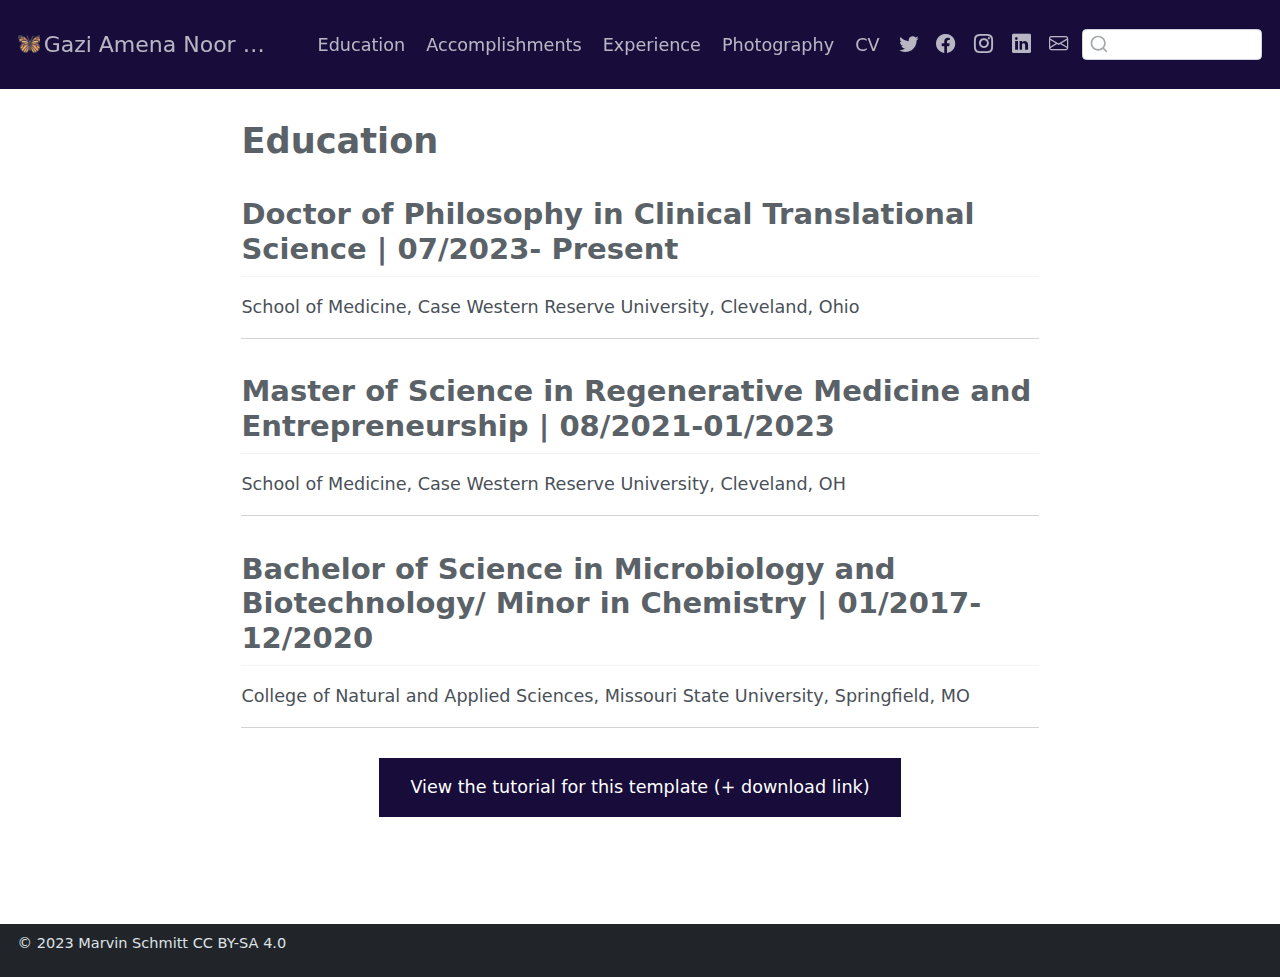
<file: docs/Education/education.html>
<!DOCTYPE html>
<html xmlns="http://www.w3.org/1999/xhtml" lang="en" xml:lang="en"><head>

<meta charset="utf-8">
<meta name="generator" content="quarto-1.3.353">

<meta name="viewport" content="width=device-width, initial-scale=1.0, user-scalable=yes">


<title>Gazi Amena Noor Shamita - Education</title>
<style>
code{white-space: pre-wrap;}
span.smallcaps{font-variant: small-caps;}
div.columns{display: flex; gap: min(4vw, 1.5em);}
div.column{flex: auto; overflow-x: auto;}
div.hanging-indent{margin-left: 1.5em; text-indent: -1.5em;}
ul.task-list{list-style: none;}
ul.task-list li input[type="checkbox"] {
  width: 0.8em;
  margin: 0 0.8em 0.2em -1em; /* quarto-specific, see https://github.com/quarto-dev/quarto-cli/issues/4556 */ 
  vertical-align: middle;
}
</style>


<script src="../site_libs/quarto-nav/quarto-nav.js"></script>
<script src="../site_libs/clipboard/clipboard.min.js"></script>
<script src="../site_libs/quarto-search/autocomplete.umd.js"></script>
<script src="../site_libs/quarto-search/fuse.min.js"></script>
<script src="../site_libs/quarto-search/quarto-search.js"></script>
<meta name="quarto:offset" content="../">
<link href="../img/favicon.png" rel="icon" type="image/png">
<script src="../site_libs/quarto-html/quarto.js"></script>
<script src="../site_libs/quarto-html/popper.min.js"></script>
<script src="../site_libs/quarto-html/tippy.umd.min.js"></script>
<script src="../site_libs/quarto-html/anchor.min.js"></script>
<link href="../site_libs/quarto-html/tippy.css" rel="stylesheet">
<link href="../site_libs/quarto-html/quarto-syntax-highlighting.css" rel="stylesheet" id="quarto-text-highlighting-styles">
<script src="../site_libs/bootstrap/bootstrap.min.js"></script>
<link href="../site_libs/bootstrap/bootstrap-icons.css" rel="stylesheet">
<link href="../site_libs/bootstrap/bootstrap.min.css" rel="stylesheet" id="quarto-bootstrap" data-mode="light">
<script id="quarto-search-options" type="application/json">{
  "location": "navbar",
  "copy-button": false,
  "collapse-after": 3,
  "panel-placement": "end",
  "type": "textbox",
  "limit": 20,
  "language": {
    "search-no-results-text": "No results",
    "search-matching-documents-text": "matching documents",
    "search-copy-link-title": "Copy link to search",
    "search-hide-matches-text": "Hide additional matches",
    "search-more-match-text": "more match in this document",
    "search-more-matches-text": "more matches in this document",
    "search-clear-button-title": "Clear",
    "search-detached-cancel-button-title": "Cancel",
    "search-submit-button-title": "Submit"
  }
}</script>


</head>

<body class="nav-fixed fullcontent">

<div id="quarto-search-results"></div>
  <header id="quarto-header" class="headroom fixed-top">
    <nav class="navbar navbar-expand-lg navbar-dark ">
      <div class="navbar-container container-fluid">
      <div class="navbar-brand-container">
    <a href="../index.html" class="navbar-brand navbar-brand-logo">
    <img src="../img/logo.png" alt="" class="navbar-logo">
    </a>
    <a class="navbar-brand" href="../index.html">
    <span class="navbar-title">Gazi Amena Noor Shamita</span>
    </a>
  </div>
            <div id="quarto-search" class="" title="Search"></div>
          <button class="navbar-toggler" type="button" data-bs-toggle="collapse" data-bs-target="#navbarCollapse" aria-controls="navbarCollapse" aria-expanded="false" aria-label="Toggle navigation" onclick="if (window.quartoToggleHeadroom) { window.quartoToggleHeadroom(); }">
  <span class="navbar-toggler-icon"></span>
</button>
          <div class="collapse navbar-collapse" id="navbarCollapse">
            <ul class="navbar-nav navbar-nav-scroll me-auto">
  <li class="nav-item">
    <a class="nav-link" href="../education/index.qmd" rel="" target="">
 <span class="menu-text">Education</span></a>
  </li>  
  <li class="nav-item">
    <a class="nav-link" href="../accomplishments/index.qmd" rel="" target="">
 <span class="menu-text">Accomplishments</span></a>
  </li>  
  <li class="nav-item">
    <a class="nav-link" href="../experience/index.qmd" rel="" target="">
 <span class="menu-text">Experience</span></a>
  </li>  
  <li class="nav-item">
    <a class="nav-link" href="../photography/index.qmd" rel="" target="">
 <span class="menu-text">Photography</span></a>
  </li>  
  <li class="nav-item">
    <a class="nav-link" href="../cv/index.html" rel="" target="">
 <span class="menu-text">CV</span></a>
  </li>  
</ul>
            <ul class="navbar-nav navbar-nav-scroll ms-auto">
  <li class="nav-item compact">
    <a class="nav-link" href="https://twitter.com/samitagazi" rel="" target=""><i class="bi bi-twitter" role="img">
</i> 
 <span class="menu-text"></span></a>
  </li>  
  <li class="nav-item compact">
    <a class="nav-link" href="https://www.facebook.com/hopeness.sam/" rel="" target=""><i class="bi bi-facebook" role="img">
</i> 
 <span class="menu-text"></span></a>
  </li>  
  <li class="nav-item compact">
    <a class="nav-link" href="https://www.instagram.com/samwise.04/" rel="" target=""><i class="bi bi-instagram" role="img">
</i> 
 <span class="menu-text"></span></a>
  </li>  
  <li class="nav-item compact">
    <a class="nav-link" href="https://www.linkedin.com/in/gazishamita/" rel="" target=""><i class="bi bi-linkedin" role="img">
</i> 
 <span class="menu-text"></span></a>
  </li>  
  <li class="nav-item compact">
    <a class="nav-link" href="mailto: mail.gxs483@case.edu" rel="" target=""><i class="bi bi-envelope" role="img" aria-label="email">
</i> 
 <span class="menu-text"></span></a>
  </li>  
</ul>
            <div class="quarto-navbar-tools">
</div>
          </div> <!-- /navcollapse -->
      </div> <!-- /container-fluid -->
    </nav>
</header>
<!-- content -->
<div id="quarto-content" class="quarto-container page-columns page-rows-contents page-layout-article page-navbar">
<!-- sidebar -->
<!-- margin-sidebar -->
    
<!-- main -->
<main class="content" id="quarto-document-content">

<header id="title-block-header" class="quarto-title-block default">
<div class="quarto-title">
<h1 class="title">Education</h1>
</div>



<div class="quarto-title-meta">

    
  
    
  </div>
  

</header>

<section id="doctor-of-philosophy-in-clinical-translational-science-072023--present" class="level2">
<h2 class="anchored" data-anchor-id="doctor-of-philosophy-in-clinical-translational-science-072023--present">Doctor of Philosophy in Clinical Translational Science | 07/2023- Present</h2>
<p>School of Medicine, Case Western Reserve University, Cleveland, Ohio</p>
<hr>
</section>
<section id="master-of-science-in-regenerative-medicine-and-entrepreneurship-082021-012023" class="level2">
<h2 class="anchored" data-anchor-id="master-of-science-in-regenerative-medicine-and-entrepreneurship-082021-012023">Master of Science in Regenerative Medicine and Entrepreneurship | 08/2021-01/2023</h2>
<p>School of Medicine, Case Western Reserve University, Cleveland, OH</p>
<hr>
</section>
<section id="bachelor-of-science-in-microbiology-and-biotechnology-minor-in-chemistry-012017--122020" class="level2">
<h2 class="anchored" data-anchor-id="bachelor-of-science-in-microbiology-and-biotechnology-minor-in-chemistry-012017--122020">Bachelor of Science in Microbiology and Biotechnology/ Minor in Chemistry | 01/2017- 12/2020</h2>
<p>College of Natural and Applied Sciences, Missouri State University, Springfield, MO</p>
<hr>
<div style="margin: 30px; text-align: center;">
<a class="btn btn-primary" href="https://www.marvinschmitt.com/blog/website-tutorial-quarto/" role="button" target="_blank" style="padding: 15px 30px;">View the tutorial for this template (+ download link)</a>
</div>


</section>

</main> <!-- /main -->
<script id="quarto-html-after-body" type="application/javascript">
window.document.addEventListener("DOMContentLoaded", function (event) {
  const toggleBodyColorMode = (bsSheetEl) => {
    const mode = bsSheetEl.getAttribute("data-mode");
    const bodyEl = window.document.querySelector("body");
    if (mode === "dark") {
      bodyEl.classList.add("quarto-dark");
      bodyEl.classList.remove("quarto-light");
    } else {
      bodyEl.classList.add("quarto-light");
      bodyEl.classList.remove("quarto-dark");
    }
  }
  const toggleBodyColorPrimary = () => {
    const bsSheetEl = window.document.querySelector("link#quarto-bootstrap");
    if (bsSheetEl) {
      toggleBodyColorMode(bsSheetEl);
    }
  }
  toggleBodyColorPrimary();  
  const icon = "";
  const anchorJS = new window.AnchorJS();
  anchorJS.options = {
    placement: 'right',
    icon: icon
  };
  anchorJS.add('.anchored');
  const isCodeAnnotation = (el) => {
    for (const clz of el.classList) {
      if (clz.startsWith('code-annotation-')) {                     
        return true;
      }
    }
    return false;
  }
  const clipboard = new window.ClipboardJS('.code-copy-button', {
    text: function(trigger) {
      const codeEl = trigger.previousElementSibling.cloneNode(true);
      for (const childEl of codeEl.children) {
        if (isCodeAnnotation(childEl)) {
          childEl.remove();
        }
      }
      return codeEl.innerText;
    }
  });
  clipboard.on('success', function(e) {
    // button target
    const button = e.trigger;
    // don't keep focus
    button.blur();
    // flash "checked"
    button.classList.add('code-copy-button-checked');
    var currentTitle = button.getAttribute("title");
    button.setAttribute("title", "Copied!");
    let tooltip;
    if (window.bootstrap) {
      button.setAttribute("data-bs-toggle", "tooltip");
      button.setAttribute("data-bs-placement", "left");
      button.setAttribute("data-bs-title", "Copied!");
      tooltip = new bootstrap.Tooltip(button, 
        { trigger: "manual", 
          customClass: "code-copy-button-tooltip",
          offset: [0, -8]});
      tooltip.show();    
    }
    setTimeout(function() {
      if (tooltip) {
        tooltip.hide();
        button.removeAttribute("data-bs-title");
        button.removeAttribute("data-bs-toggle");
        button.removeAttribute("data-bs-placement");
      }
      button.setAttribute("title", currentTitle);
      button.classList.remove('code-copy-button-checked');
    }, 1000);
    // clear code selection
    e.clearSelection();
  });
  function tippyHover(el, contentFn) {
    const config = {
      allowHTML: true,
      content: contentFn,
      maxWidth: 500,
      delay: 100,
      arrow: false,
      appendTo: function(el) {
          return el.parentElement;
      },
      interactive: true,
      interactiveBorder: 10,
      theme: 'quarto',
      placement: 'bottom-start'
    };
    window.tippy(el, config); 
  }
  const noterefs = window.document.querySelectorAll('a[role="doc-noteref"]');
  for (var i=0; i<noterefs.length; i++) {
    const ref = noterefs[i];
    tippyHover(ref, function() {
      // use id or data attribute instead here
      let href = ref.getAttribute('data-footnote-href') || ref.getAttribute('href');
      try { href = new URL(href).hash; } catch {}
      const id = href.replace(/^#\/?/, "");
      const note = window.document.getElementById(id);
      return note.innerHTML;
    });
  }
      let selectedAnnoteEl;
      const selectorForAnnotation = ( cell, annotation) => {
        let cellAttr = 'data-code-cell="' + cell + '"';
        let lineAttr = 'data-code-annotation="' +  annotation + '"';
        const selector = 'span[' + cellAttr + '][' + lineAttr + ']';
        return selector;
      }
      const selectCodeLines = (annoteEl) => {
        const doc = window.document;
        const targetCell = annoteEl.getAttribute("data-target-cell");
        const targetAnnotation = annoteEl.getAttribute("data-target-annotation");
        const annoteSpan = window.document.querySelector(selectorForAnnotation(targetCell, targetAnnotation));
        const lines = annoteSpan.getAttribute("data-code-lines").split(",");
        const lineIds = lines.map((line) => {
          return targetCell + "-" + line;
        })
        let top = null;
        let height = null;
        let parent = null;
        if (lineIds.length > 0) {
            //compute the position of the single el (top and bottom and make a div)
            const el = window.document.getElementById(lineIds[0]);
            top = el.offsetTop;
            height = el.offsetHeight;
            parent = el.parentElement.parentElement;
          if (lineIds.length > 1) {
            const lastEl = window.document.getElementById(lineIds[lineIds.length - 1]);
            const bottom = lastEl.offsetTop + lastEl.offsetHeight;
            height = bottom - top;
          }
          if (top !== null && height !== null && parent !== null) {
            // cook up a div (if necessary) and position it 
            let div = window.document.getElementById("code-annotation-line-highlight");
            if (div === null) {
              div = window.document.createElement("div");
              div.setAttribute("id", "code-annotation-line-highlight");
              div.style.position = 'absolute';
              parent.appendChild(div);
            }
            div.style.top = top - 2 + "px";
            div.style.height = height + 4 + "px";
            let gutterDiv = window.document.getElementById("code-annotation-line-highlight-gutter");
            if (gutterDiv === null) {
              gutterDiv = window.document.createElement("div");
              gutterDiv.setAttribute("id", "code-annotation-line-highlight-gutter");
              gutterDiv.style.position = 'absolute';
              const codeCell = window.document.getElementById(targetCell);
              const gutter = codeCell.querySelector('.code-annotation-gutter');
              gutter.appendChild(gutterDiv);
            }
            gutterDiv.style.top = top - 2 + "px";
            gutterDiv.style.height = height + 4 + "px";
          }
          selectedAnnoteEl = annoteEl;
        }
      };
      const unselectCodeLines = () => {
        const elementsIds = ["code-annotation-line-highlight", "code-annotation-line-highlight-gutter"];
        elementsIds.forEach((elId) => {
          const div = window.document.getElementById(elId);
          if (div) {
            div.remove();
          }
        });
        selectedAnnoteEl = undefined;
      };
      // Attach click handler to the DT
      const annoteDls = window.document.querySelectorAll('dt[data-target-cell]');
      for (const annoteDlNode of annoteDls) {
        annoteDlNode.addEventListener('click', (event) => {
          const clickedEl = event.target;
          if (clickedEl !== selectedAnnoteEl) {
            unselectCodeLines();
            const activeEl = window.document.querySelector('dt[data-target-cell].code-annotation-active');
            if (activeEl) {
              activeEl.classList.remove('code-annotation-active');
            }
            selectCodeLines(clickedEl);
            clickedEl.classList.add('code-annotation-active');
          } else {
            // Unselect the line
            unselectCodeLines();
            clickedEl.classList.remove('code-annotation-active');
          }
        });
      }
  const findCites = (el) => {
    const parentEl = el.parentElement;
    if (parentEl) {
      const cites = parentEl.dataset.cites;
      if (cites) {
        return {
          el,
          cites: cites.split(' ')
        };
      } else {
        return findCites(el.parentElement)
      }
    } else {
      return undefined;
    }
  };
  var bibliorefs = window.document.querySelectorAll('a[role="doc-biblioref"]');
  for (var i=0; i<bibliorefs.length; i++) {
    const ref = bibliorefs[i];
    const citeInfo = findCites(ref);
    if (citeInfo) {
      tippyHover(citeInfo.el, function() {
        var popup = window.document.createElement('div');
        citeInfo.cites.forEach(function(cite) {
          var citeDiv = window.document.createElement('div');
          citeDiv.classList.add('hanging-indent');
          citeDiv.classList.add('csl-entry');
          var biblioDiv = window.document.getElementById('ref-' + cite);
          if (biblioDiv) {
            citeDiv.innerHTML = biblioDiv.innerHTML;
          }
          popup.appendChild(citeDiv);
        });
        return popup.innerHTML;
      });
    }
  }
});
</script>
</div> <!-- /content -->
<footer class="footer">
  <div class="nav-footer">
    <div class="nav-footer-left"><span class="faux-block">© 2023 Marvin Schmitt CC BY-SA 4.0</span></div>   
    <div class="nav-footer-center">
      &nbsp;
    </div>
    <div class="nav-footer-right">
      &nbsp;
    </div>
  </div>
</footer>



</body></html>
</file>
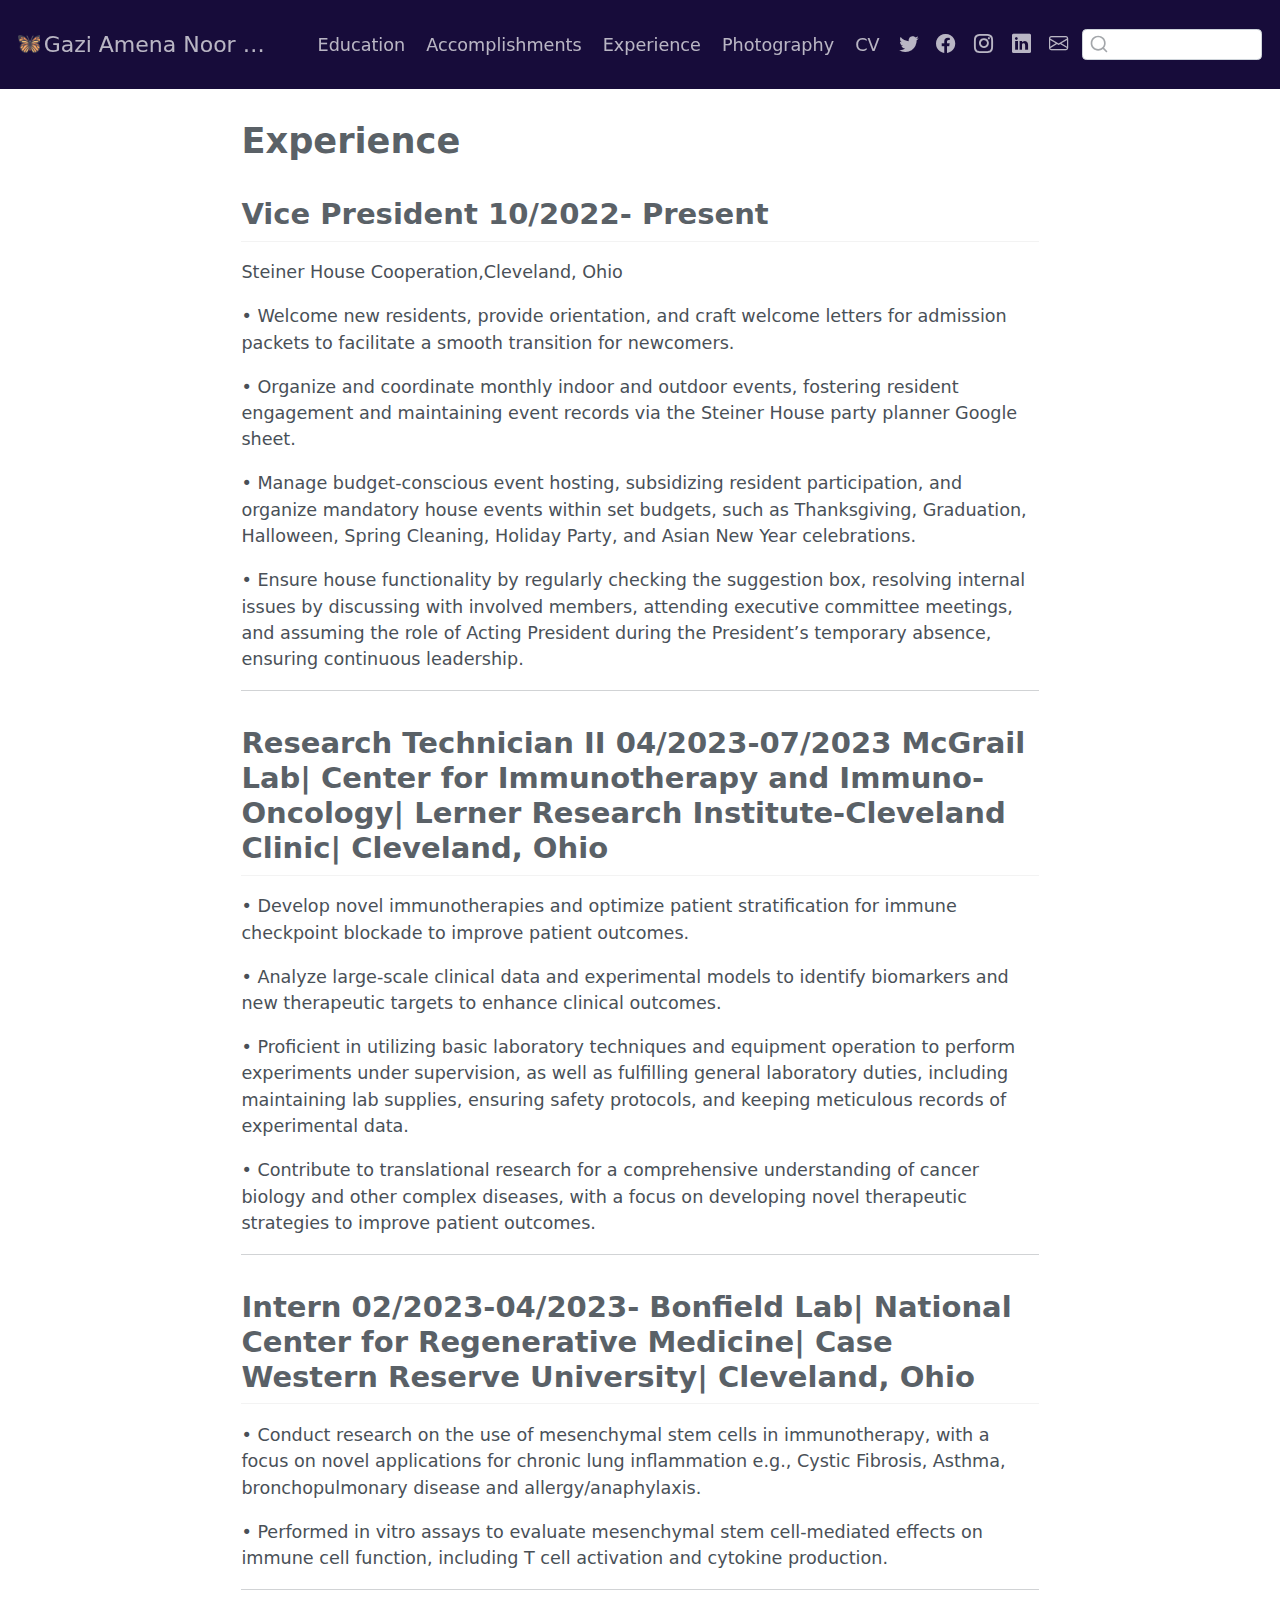
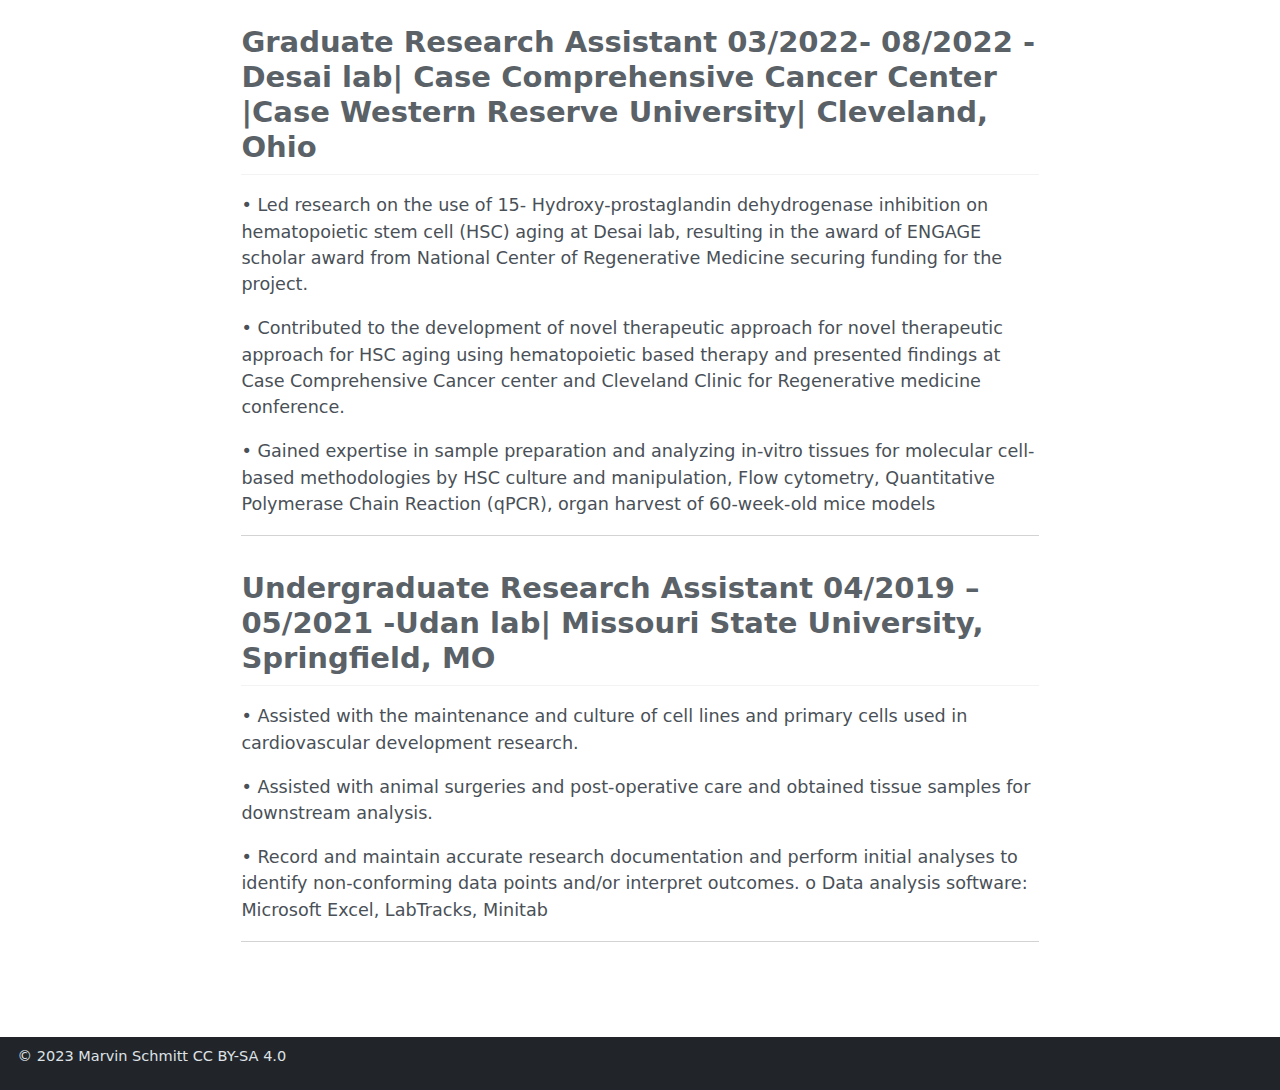
<file: docs/Experience/experience.html>
<!DOCTYPE html>
<html xmlns="http://www.w3.org/1999/xhtml" lang="en" xml:lang="en"><head>

<meta charset="utf-8">
<meta name="generator" content="quarto-1.3.353">

<meta name="viewport" content="width=device-width, initial-scale=1.0, user-scalable=yes">


<title>Gazi Amena Noor Shamita - Experience</title>
<style>
code{white-space: pre-wrap;}
span.smallcaps{font-variant: small-caps;}
div.columns{display: flex; gap: min(4vw, 1.5em);}
div.column{flex: auto; overflow-x: auto;}
div.hanging-indent{margin-left: 1.5em; text-indent: -1.5em;}
ul.task-list{list-style: none;}
ul.task-list li input[type="checkbox"] {
  width: 0.8em;
  margin: 0 0.8em 0.2em -1em; /* quarto-specific, see https://github.com/quarto-dev/quarto-cli/issues/4556 */ 
  vertical-align: middle;
}
</style>


<script src="../site_libs/quarto-nav/quarto-nav.js"></script>
<script src="../site_libs/clipboard/clipboard.min.js"></script>
<script src="../site_libs/quarto-search/autocomplete.umd.js"></script>
<script src="../site_libs/quarto-search/fuse.min.js"></script>
<script src="../site_libs/quarto-search/quarto-search.js"></script>
<meta name="quarto:offset" content="../">
<link href="../img/favicon.png" rel="icon" type="image/png">
<script src="../site_libs/quarto-html/quarto.js"></script>
<script src="../site_libs/quarto-html/popper.min.js"></script>
<script src="../site_libs/quarto-html/tippy.umd.min.js"></script>
<script src="../site_libs/quarto-html/anchor.min.js"></script>
<link href="../site_libs/quarto-html/tippy.css" rel="stylesheet">
<link href="../site_libs/quarto-html/quarto-syntax-highlighting.css" rel="stylesheet" id="quarto-text-highlighting-styles">
<script src="../site_libs/bootstrap/bootstrap.min.js"></script>
<link href="../site_libs/bootstrap/bootstrap-icons.css" rel="stylesheet">
<link href="../site_libs/bootstrap/bootstrap.min.css" rel="stylesheet" id="quarto-bootstrap" data-mode="light">
<script id="quarto-search-options" type="application/json">{
  "location": "navbar",
  "copy-button": false,
  "collapse-after": 3,
  "panel-placement": "end",
  "type": "textbox",
  "limit": 20,
  "language": {
    "search-no-results-text": "No results",
    "search-matching-documents-text": "matching documents",
    "search-copy-link-title": "Copy link to search",
    "search-hide-matches-text": "Hide additional matches",
    "search-more-match-text": "more match in this document",
    "search-more-matches-text": "more matches in this document",
    "search-clear-button-title": "Clear",
    "search-detached-cancel-button-title": "Cancel",
    "search-submit-button-title": "Submit"
  }
}</script>


</head>

<body class="nav-fixed fullcontent">

<div id="quarto-search-results"></div>
  <header id="quarto-header" class="headroom fixed-top">
    <nav class="navbar navbar-expand-lg navbar-dark ">
      <div class="navbar-container container-fluid">
      <div class="navbar-brand-container">
    <a href="../index.html" class="navbar-brand navbar-brand-logo">
    <img src="../img/logo.png" alt="" class="navbar-logo">
    </a>
    <a class="navbar-brand" href="../index.html">
    <span class="navbar-title">Gazi Amena Noor Shamita</span>
    </a>
  </div>
            <div id="quarto-search" class="" title="Search"></div>
          <button class="navbar-toggler" type="button" data-bs-toggle="collapse" data-bs-target="#navbarCollapse" aria-controls="navbarCollapse" aria-expanded="false" aria-label="Toggle navigation" onclick="if (window.quartoToggleHeadroom) { window.quartoToggleHeadroom(); }">
  <span class="navbar-toggler-icon"></span>
</button>
          <div class="collapse navbar-collapse" id="navbarCollapse">
            <ul class="navbar-nav navbar-nav-scroll me-auto">
  <li class="nav-item">
    <a class="nav-link" href="../education/index.qmd" rel="" target="">
 <span class="menu-text">Education</span></a>
  </li>  
  <li class="nav-item">
    <a class="nav-link" href="../accomplishments/index.qmd" rel="" target="">
 <span class="menu-text">Accomplishments</span></a>
  </li>  
  <li class="nav-item">
    <a class="nav-link" href="../experience/index.qmd" rel="" target="">
 <span class="menu-text">Experience</span></a>
  </li>  
  <li class="nav-item">
    <a class="nav-link" href="../photography/index.qmd" rel="" target="">
 <span class="menu-text">Photography</span></a>
  </li>  
  <li class="nav-item">
    <a class="nav-link" href="../cv/index.html" rel="" target="">
 <span class="menu-text">CV</span></a>
  </li>  
</ul>
            <ul class="navbar-nav navbar-nav-scroll ms-auto">
  <li class="nav-item compact">
    <a class="nav-link" href="https://twitter.com/samitagazi" rel="" target=""><i class="bi bi-twitter" role="img">
</i> 
 <span class="menu-text"></span></a>
  </li>  
  <li class="nav-item compact">
    <a class="nav-link" href="https://www.facebook.com/hopeness.sam/" rel="" target=""><i class="bi bi-facebook" role="img">
</i> 
 <span class="menu-text"></span></a>
  </li>  
  <li class="nav-item compact">
    <a class="nav-link" href="https://www.instagram.com/samwise.04/" rel="" target=""><i class="bi bi-instagram" role="img">
</i> 
 <span class="menu-text"></span></a>
  </li>  
  <li class="nav-item compact">
    <a class="nav-link" href="https://www.linkedin.com/in/gazishamita/" rel="" target=""><i class="bi bi-linkedin" role="img">
</i> 
 <span class="menu-text"></span></a>
  </li>  
  <li class="nav-item compact">
    <a class="nav-link" href="mailto: mail.gxs483@case.edu" rel="" target=""><i class="bi bi-envelope" role="img" aria-label="email">
</i> 
 <span class="menu-text"></span></a>
  </li>  
</ul>
            <div class="quarto-navbar-tools">
</div>
          </div> <!-- /navcollapse -->
      </div> <!-- /container-fluid -->
    </nav>
</header>
<!-- content -->
<div id="quarto-content" class="quarto-container page-columns page-rows-contents page-layout-article page-navbar">
<!-- sidebar -->
<!-- margin-sidebar -->
    
<!-- main -->
<main class="content" id="quarto-document-content">

<header id="title-block-header" class="quarto-title-block default">
<div class="quarto-title">
<h1 class="title">Experience</h1>
</div>



<div class="quarto-title-meta">

    
  
    
  </div>
  

</header>

<section id="vice-president-102022--present" class="level2">
<h2 class="anchored" data-anchor-id="vice-president-102022--present">Vice President 10/2022- Present</h2>
<p>Steiner House Cooperation,Cleveland, Ohio</p>
<p>• Welcome new residents, provide orientation, and craft welcome letters for admission packets to facilitate a smooth transition for newcomers.</p>
<p>• Organize and coordinate monthly indoor and outdoor events, fostering resident engagement and maintaining event records via the Steiner House party planner Google sheet.</p>
<p>• Manage budget-conscious event hosting, subsidizing resident participation, and organize mandatory house events within set budgets, such as Thanksgiving, Graduation, Halloween, Spring Cleaning, Holiday Party, and Asian New Year celebrations.</p>
<p>• Ensure house functionality by regularly checking the suggestion box, resolving internal issues by discussing with involved members, attending executive committee meetings, and assuming the role of Acting President during the President’s temporary absence, ensuring continuous leadership.</p>
<hr>
</section>
<section id="research-technician-ii-042023-072023-mcgrail-lab-center-for-immunotherapy-and-immuno-oncology-lerner-research-institute-cleveland-clinic-cleveland-ohio" class="level2">
<h2 class="anchored" data-anchor-id="research-technician-ii-042023-072023-mcgrail-lab-center-for-immunotherapy-and-immuno-oncology-lerner-research-institute-cleveland-clinic-cleveland-ohio">Research Technician II 04/2023-07/2023 McGrail Lab| Center for Immunotherapy and Immuno-Oncology| Lerner Research Institute-Cleveland Clinic| Cleveland, Ohio</h2>
<p>• Develop novel immunotherapies and optimize patient stratification for immune checkpoint blockade to improve patient outcomes.</p>
<p>• Analyze large-scale clinical data and experimental models to identify biomarkers and new therapeutic targets to enhance clinical outcomes.</p>
<p>• Proficient in utilizing basic laboratory techniques and equipment operation to perform experiments under supervision, as well as fulfilling general laboratory duties, including maintaining lab supplies, ensuring safety protocols, and keeping meticulous records of experimental data.</p>
<p>• Contribute to translational research for a comprehensive understanding of cancer biology and other complex diseases, with a focus on developing novel therapeutic strategies to improve patient outcomes.</p>
<hr>
</section>
<section id="intern-022023-042023--bonfield-lab-national-center-for-regenerative-medicine-case-western-reserve-university-cleveland-ohio" class="level2">
<h2 class="anchored" data-anchor-id="intern-022023-042023--bonfield-lab-national-center-for-regenerative-medicine-case-western-reserve-university-cleveland-ohio">Intern 02/2023-04/2023- Bonfield Lab| National Center for Regenerative Medicine| Case Western Reserve University| Cleveland, Ohio</h2>
<p>• Conduct research on the use of mesenchymal stem cells in immunotherapy, with a focus on novel applications for chronic lung inflammation e.g., Cystic Fibrosis, Asthma, bronchopulmonary disease and allergy/anaphylaxis.</p>
<p>• Performed in vitro assays to evaluate mesenchymal stem cell-mediated effects on immune cell function, including T cell activation and cytokine production.</p>
<hr>
</section>
<section id="graduate-research-assistant-032022--082022--desai-lab-case-comprehensive-cancer-center-case-western-reserve-university-cleveland-ohio" class="level2">
<h2 class="anchored" data-anchor-id="graduate-research-assistant-032022--082022--desai-lab-case-comprehensive-cancer-center-case-western-reserve-university-cleveland-ohio">Graduate Research Assistant 03/2022- 08/2022 -Desai lab| Case Comprehensive Cancer Center |Case Western Reserve University| Cleveland, Ohio</h2>
<p>• Led research on the use of 15- Hydroxy-prostaglandin dehydrogenase inhibition on hematopoietic stem cell (HSC) aging at Desai lab, resulting in the award of ENGAGE scholar award from National Center of Regenerative Medicine securing funding for the project.</p>
<p>• Contributed to the development of novel therapeutic approach for novel therapeutic approach for HSC aging using hematopoietic based therapy and presented findings at Case Comprehensive Cancer center and Cleveland Clinic for Regenerative medicine conference.</p>
<p>• Gained expertise in sample preparation and analyzing in-vitro tissues for molecular cell-based methodologies by HSC culture and manipulation, Flow cytometry, Quantitative Polymerase Chain Reaction (qPCR), organ harvest of 60-week-old mice models</p>
<hr>
</section>
<section id="undergraduate-research-assistant-042019-052021--udan-lab-missouri-state-university-springfield-mo" class="level2">
<h2 class="anchored" data-anchor-id="undergraduate-research-assistant-042019-052021--udan-lab-missouri-state-university-springfield-mo">Undergraduate Research Assistant 04/2019 – 05/2021 -Udan lab| Missouri State University, Springfield, MO</h2>
<p>• Assisted with the maintenance and culture of cell lines and primary cells used in cardiovascular development research.</p>
<p>• Assisted with animal surgeries and post-operative care and obtained tissue samples for downstream analysis.</p>
<p>• Record and maintain accurate research documentation and perform initial analyses to identify non-conforming data points and/or interpret outcomes. o Data analysis software: Microsoft Excel, LabTracks, Minitab</p>
<hr>


</section>

</main> <!-- /main -->
<script id="quarto-html-after-body" type="application/javascript">
window.document.addEventListener("DOMContentLoaded", function (event) {
  const toggleBodyColorMode = (bsSheetEl) => {
    const mode = bsSheetEl.getAttribute("data-mode");
    const bodyEl = window.document.querySelector("body");
    if (mode === "dark") {
      bodyEl.classList.add("quarto-dark");
      bodyEl.classList.remove("quarto-light");
    } else {
      bodyEl.classList.add("quarto-light");
      bodyEl.classList.remove("quarto-dark");
    }
  }
  const toggleBodyColorPrimary = () => {
    const bsSheetEl = window.document.querySelector("link#quarto-bootstrap");
    if (bsSheetEl) {
      toggleBodyColorMode(bsSheetEl);
    }
  }
  toggleBodyColorPrimary();  
  const icon = "";
  const anchorJS = new window.AnchorJS();
  anchorJS.options = {
    placement: 'right',
    icon: icon
  };
  anchorJS.add('.anchored');
  const isCodeAnnotation = (el) => {
    for (const clz of el.classList) {
      if (clz.startsWith('code-annotation-')) {                     
        return true;
      }
    }
    return false;
  }
  const clipboard = new window.ClipboardJS('.code-copy-button', {
    text: function(trigger) {
      const codeEl = trigger.previousElementSibling.cloneNode(true);
      for (const childEl of codeEl.children) {
        if (isCodeAnnotation(childEl)) {
          childEl.remove();
        }
      }
      return codeEl.innerText;
    }
  });
  clipboard.on('success', function(e) {
    // button target
    const button = e.trigger;
    // don't keep focus
    button.blur();
    // flash "checked"
    button.classList.add('code-copy-button-checked');
    var currentTitle = button.getAttribute("title");
    button.setAttribute("title", "Copied!");
    let tooltip;
    if (window.bootstrap) {
      button.setAttribute("data-bs-toggle", "tooltip");
      button.setAttribute("data-bs-placement", "left");
      button.setAttribute("data-bs-title", "Copied!");
      tooltip = new bootstrap.Tooltip(button, 
        { trigger: "manual", 
          customClass: "code-copy-button-tooltip",
          offset: [0, -8]});
      tooltip.show();    
    }
    setTimeout(function() {
      if (tooltip) {
        tooltip.hide();
        button.removeAttribute("data-bs-title");
        button.removeAttribute("data-bs-toggle");
        button.removeAttribute("data-bs-placement");
      }
      button.setAttribute("title", currentTitle);
      button.classList.remove('code-copy-button-checked');
    }, 1000);
    // clear code selection
    e.clearSelection();
  });
  function tippyHover(el, contentFn) {
    const config = {
      allowHTML: true,
      content: contentFn,
      maxWidth: 500,
      delay: 100,
      arrow: false,
      appendTo: function(el) {
          return el.parentElement;
      },
      interactive: true,
      interactiveBorder: 10,
      theme: 'quarto',
      placement: 'bottom-start'
    };
    window.tippy(el, config); 
  }
  const noterefs = window.document.querySelectorAll('a[role="doc-noteref"]');
  for (var i=0; i<noterefs.length; i++) {
    const ref = noterefs[i];
    tippyHover(ref, function() {
      // use id or data attribute instead here
      let href = ref.getAttribute('data-footnote-href') || ref.getAttribute('href');
      try { href = new URL(href).hash; } catch {}
      const id = href.replace(/^#\/?/, "");
      const note = window.document.getElementById(id);
      return note.innerHTML;
    });
  }
      let selectedAnnoteEl;
      const selectorForAnnotation = ( cell, annotation) => {
        let cellAttr = 'data-code-cell="' + cell + '"';
        let lineAttr = 'data-code-annotation="' +  annotation + '"';
        const selector = 'span[' + cellAttr + '][' + lineAttr + ']';
        return selector;
      }
      const selectCodeLines = (annoteEl) => {
        const doc = window.document;
        const targetCell = annoteEl.getAttribute("data-target-cell");
        const targetAnnotation = annoteEl.getAttribute("data-target-annotation");
        const annoteSpan = window.document.querySelector(selectorForAnnotation(targetCell, targetAnnotation));
        const lines = annoteSpan.getAttribute("data-code-lines").split(",");
        const lineIds = lines.map((line) => {
          return targetCell + "-" + line;
        })
        let top = null;
        let height = null;
        let parent = null;
        if (lineIds.length > 0) {
            //compute the position of the single el (top and bottom and make a div)
            const el = window.document.getElementById(lineIds[0]);
            top = el.offsetTop;
            height = el.offsetHeight;
            parent = el.parentElement.parentElement;
          if (lineIds.length > 1) {
            const lastEl = window.document.getElementById(lineIds[lineIds.length - 1]);
            const bottom = lastEl.offsetTop + lastEl.offsetHeight;
            height = bottom - top;
          }
          if (top !== null && height !== null && parent !== null) {
            // cook up a div (if necessary) and position it 
            let div = window.document.getElementById("code-annotation-line-highlight");
            if (div === null) {
              div = window.document.createElement("div");
              div.setAttribute("id", "code-annotation-line-highlight");
              div.style.position = 'absolute';
              parent.appendChild(div);
            }
            div.style.top = top - 2 + "px";
            div.style.height = height + 4 + "px";
            let gutterDiv = window.document.getElementById("code-annotation-line-highlight-gutter");
            if (gutterDiv === null) {
              gutterDiv = window.document.createElement("div");
              gutterDiv.setAttribute("id", "code-annotation-line-highlight-gutter");
              gutterDiv.style.position = 'absolute';
              const codeCell = window.document.getElementById(targetCell);
              const gutter = codeCell.querySelector('.code-annotation-gutter');
              gutter.appendChild(gutterDiv);
            }
            gutterDiv.style.top = top - 2 + "px";
            gutterDiv.style.height = height + 4 + "px";
          }
          selectedAnnoteEl = annoteEl;
        }
      };
      const unselectCodeLines = () => {
        const elementsIds = ["code-annotation-line-highlight", "code-annotation-line-highlight-gutter"];
        elementsIds.forEach((elId) => {
          const div = window.document.getElementById(elId);
          if (div) {
            div.remove();
          }
        });
        selectedAnnoteEl = undefined;
      };
      // Attach click handler to the DT
      const annoteDls = window.document.querySelectorAll('dt[data-target-cell]');
      for (const annoteDlNode of annoteDls) {
        annoteDlNode.addEventListener('click', (event) => {
          const clickedEl = event.target;
          if (clickedEl !== selectedAnnoteEl) {
            unselectCodeLines();
            const activeEl = window.document.querySelector('dt[data-target-cell].code-annotation-active');
            if (activeEl) {
              activeEl.classList.remove('code-annotation-active');
            }
            selectCodeLines(clickedEl);
            clickedEl.classList.add('code-annotation-active');
          } else {
            // Unselect the line
            unselectCodeLines();
            clickedEl.classList.remove('code-annotation-active');
          }
        });
      }
  const findCites = (el) => {
    const parentEl = el.parentElement;
    if (parentEl) {
      const cites = parentEl.dataset.cites;
      if (cites) {
        return {
          el,
          cites: cites.split(' ')
        };
      } else {
        return findCites(el.parentElement)
      }
    } else {
      return undefined;
    }
  };
  var bibliorefs = window.document.querySelectorAll('a[role="doc-biblioref"]');
  for (var i=0; i<bibliorefs.length; i++) {
    const ref = bibliorefs[i];
    const citeInfo = findCites(ref);
    if (citeInfo) {
      tippyHover(citeInfo.el, function() {
        var popup = window.document.createElement('div');
        citeInfo.cites.forEach(function(cite) {
          var citeDiv = window.document.createElement('div');
          citeDiv.classList.add('hanging-indent');
          citeDiv.classList.add('csl-entry');
          var biblioDiv = window.document.getElementById('ref-' + cite);
          if (biblioDiv) {
            citeDiv.innerHTML = biblioDiv.innerHTML;
          }
          popup.appendChild(citeDiv);
        });
        return popup.innerHTML;
      });
    }
  }
});
</script>
</div> <!-- /content -->
<footer class="footer">
  <div class="nav-footer">
    <div class="nav-footer-left"><span class="faux-block">© 2023 Marvin Schmitt CC BY-SA 4.0</span></div>   
    <div class="nav-footer-center">
      &nbsp;
    </div>
    <div class="nav-footer-right">
      &nbsp;
    </div>
  </div>
</footer>



</body></html>
</file>
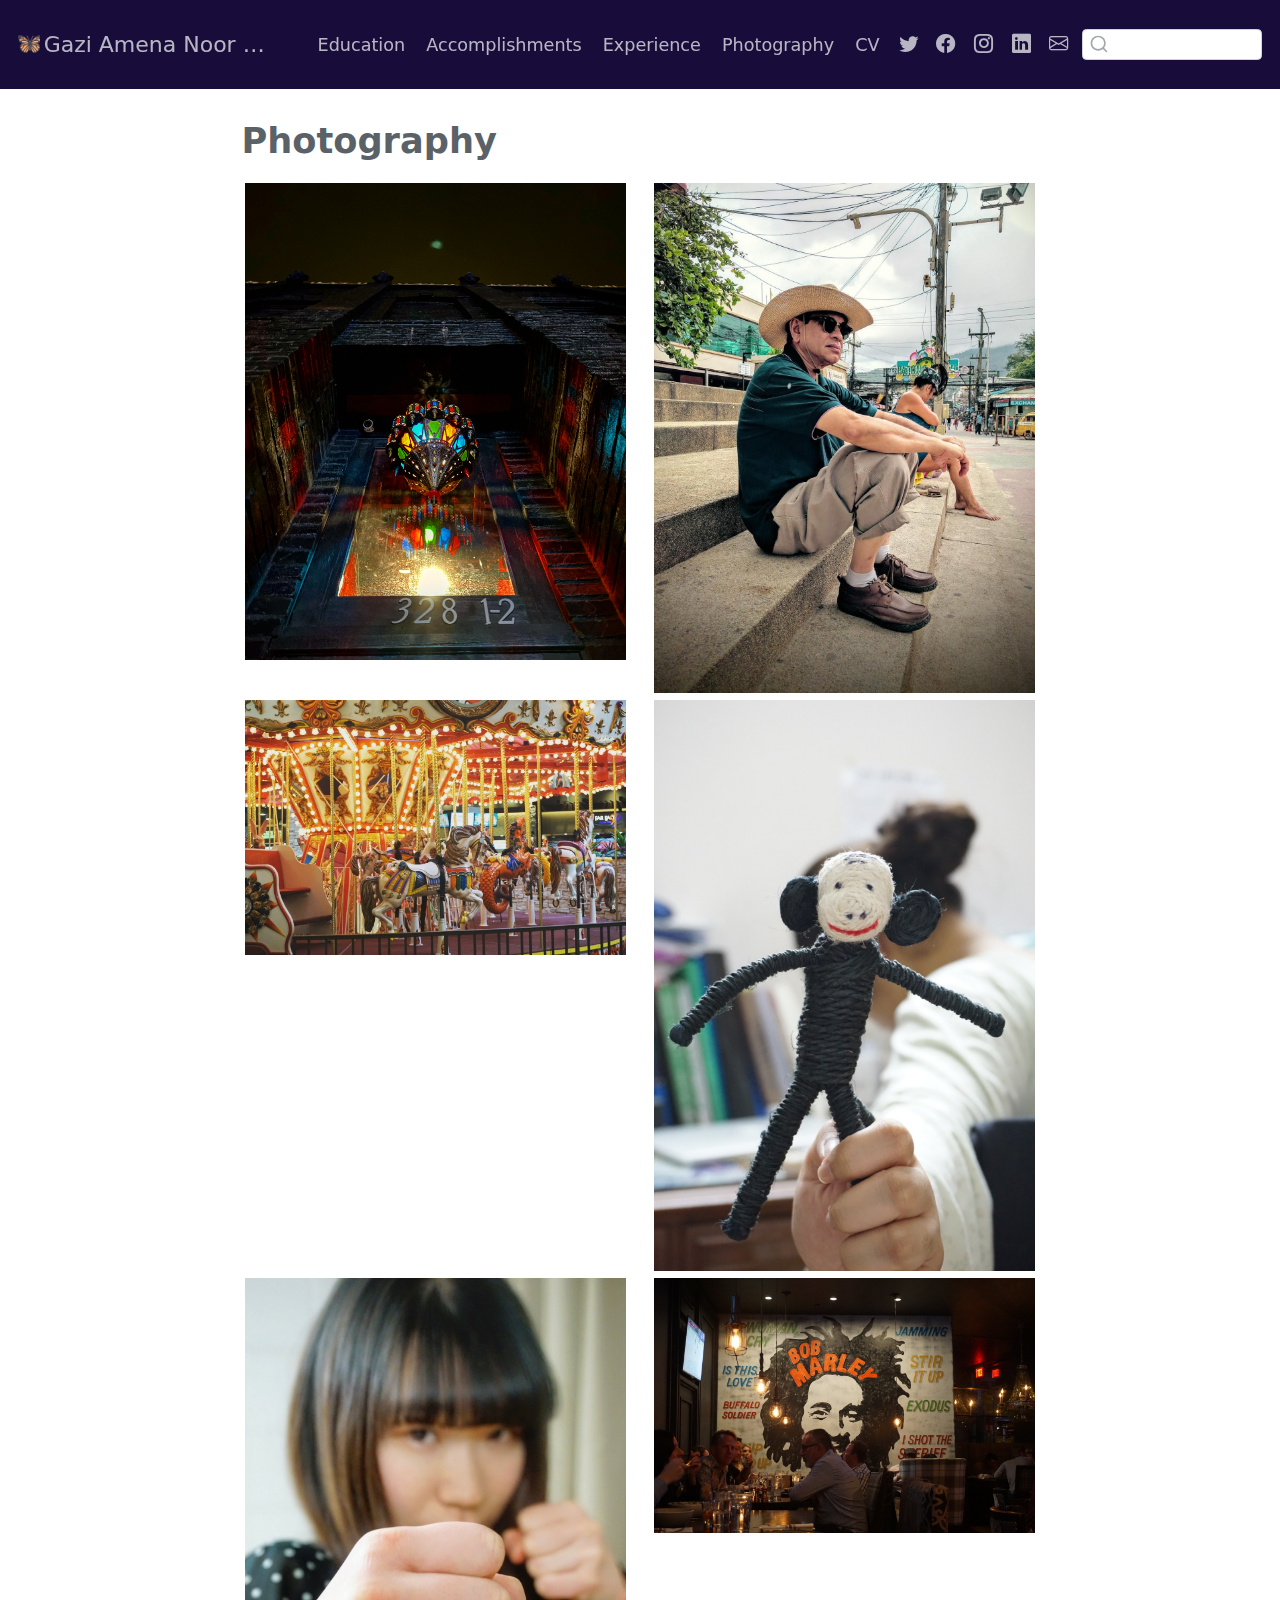
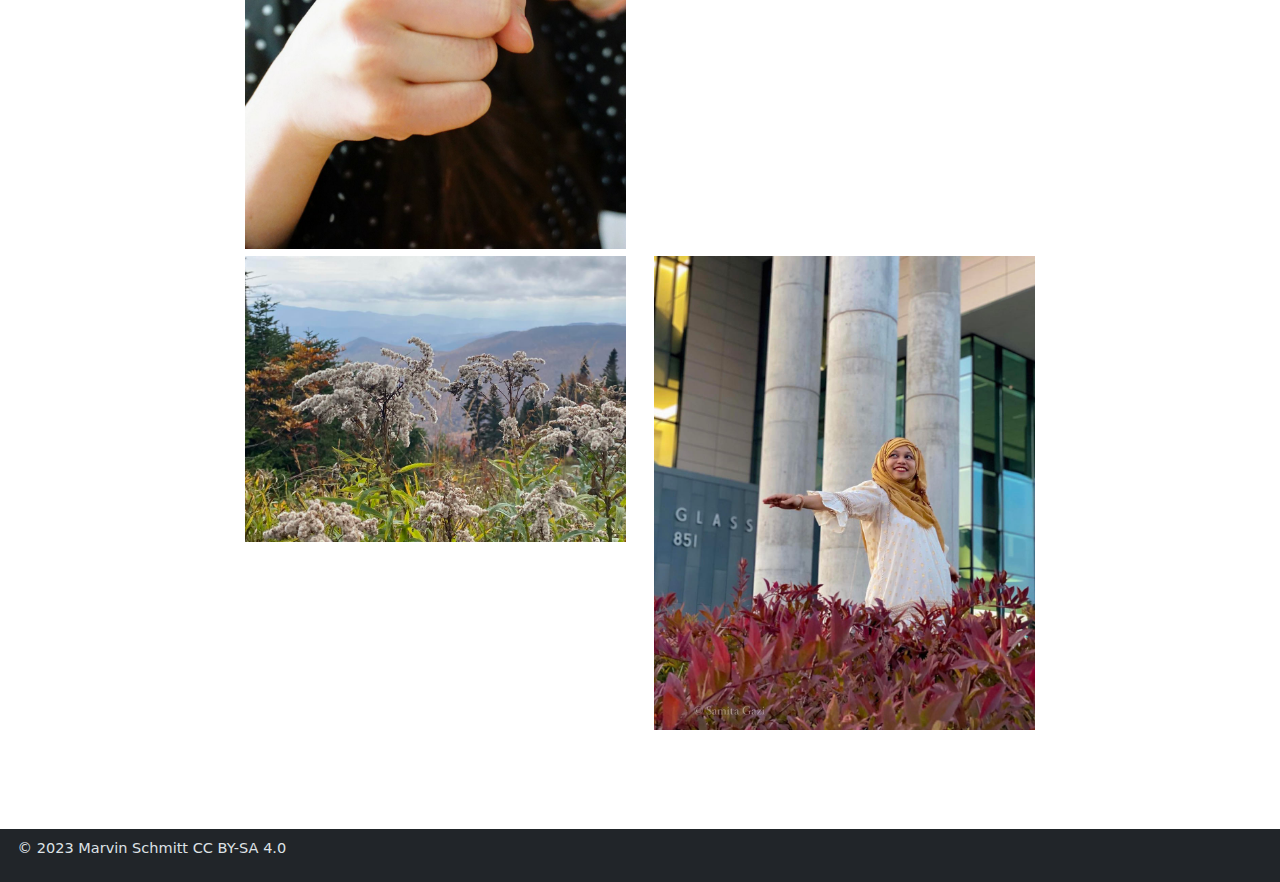
<file: docs/photography/photography.html>
<!DOCTYPE html>
<html xmlns="http://www.w3.org/1999/xhtml" lang="en" xml:lang="en"><head>

<meta charset="utf-8">
<meta name="generator" content="quarto-1.3.353">

<meta name="viewport" content="width=device-width, initial-scale=1.0, user-scalable=yes">


<title>Gazi Amena Noor Shamita - Photography</title>
<style>
code{white-space: pre-wrap;}
span.smallcaps{font-variant: small-caps;}
div.columns{display: flex; gap: min(4vw, 1.5em);}
div.column{flex: auto; overflow-x: auto;}
div.hanging-indent{margin-left: 1.5em; text-indent: -1.5em;}
ul.task-list{list-style: none;}
ul.task-list li input[type="checkbox"] {
  width: 0.8em;
  margin: 0 0.8em 0.2em -1em; /* quarto-specific, see https://github.com/quarto-dev/quarto-cli/issues/4556 */ 
  vertical-align: middle;
}
</style>


<script src="../site_libs/quarto-nav/quarto-nav.js"></script>
<script src="../site_libs/clipboard/clipboard.min.js"></script>
<script src="../site_libs/quarto-search/autocomplete.umd.js"></script>
<script src="../site_libs/quarto-search/fuse.min.js"></script>
<script src="../site_libs/quarto-search/quarto-search.js"></script>
<meta name="quarto:offset" content="../">
<link href="../img/favicon.png" rel="icon" type="image/png">
<script src="../site_libs/quarto-html/quarto.js"></script>
<script src="../site_libs/quarto-html/popper.min.js"></script>
<script src="../site_libs/quarto-html/tippy.umd.min.js"></script>
<script src="../site_libs/quarto-html/anchor.min.js"></script>
<link href="../site_libs/quarto-html/tippy.css" rel="stylesheet">
<link href="../site_libs/quarto-html/quarto-syntax-highlighting.css" rel="stylesheet" id="quarto-text-highlighting-styles">
<script src="../site_libs/bootstrap/bootstrap.min.js"></script>
<link href="../site_libs/bootstrap/bootstrap-icons.css" rel="stylesheet">
<link href="../site_libs/bootstrap/bootstrap.min.css" rel="stylesheet" id="quarto-bootstrap" data-mode="light">
<script id="quarto-search-options" type="application/json">{
  "location": "navbar",
  "copy-button": false,
  "collapse-after": 3,
  "panel-placement": "end",
  "type": "textbox",
  "limit": 20,
  "language": {
    "search-no-results-text": "No results",
    "search-matching-documents-text": "matching documents",
    "search-copy-link-title": "Copy link to search",
    "search-hide-matches-text": "Hide additional matches",
    "search-more-match-text": "more match in this document",
    "search-more-matches-text": "more matches in this document",
    "search-clear-button-title": "Clear",
    "search-detached-cancel-button-title": "Cancel",
    "search-submit-button-title": "Submit"
  }
}</script>


</head>

<body class="nav-fixed fullcontent">

<div id="quarto-search-results"></div>
  <header id="quarto-header" class="headroom fixed-top">
    <nav class="navbar navbar-expand-lg navbar-dark ">
      <div class="navbar-container container-fluid">
      <div class="navbar-brand-container">
    <a href="../index.html" class="navbar-brand navbar-brand-logo">
    <img src="../img/logo.png" alt="" class="navbar-logo">
    </a>
    <a class="navbar-brand" href="../index.html">
    <span class="navbar-title">Gazi Amena Noor Shamita</span>
    </a>
  </div>
            <div id="quarto-search" class="" title="Search"></div>
          <button class="navbar-toggler" type="button" data-bs-toggle="collapse" data-bs-target="#navbarCollapse" aria-controls="navbarCollapse" aria-expanded="false" aria-label="Toggle navigation" onclick="if (window.quartoToggleHeadroom) { window.quartoToggleHeadroom(); }">
  <span class="navbar-toggler-icon"></span>
</button>
          <div class="collapse navbar-collapse" id="navbarCollapse">
            <ul class="navbar-nav navbar-nav-scroll me-auto">
  <li class="nav-item">
    <a class="nav-link" href="../education/index.qmd" rel="" target="">
 <span class="menu-text">Education</span></a>
  </li>  
  <li class="nav-item">
    <a class="nav-link" href="../accomplishments/index.qmd" rel="" target="">
 <span class="menu-text">Accomplishments</span></a>
  </li>  
  <li class="nav-item">
    <a class="nav-link" href="../experience/index.qmd" rel="" target="">
 <span class="menu-text">Experience</span></a>
  </li>  
  <li class="nav-item">
    <a class="nav-link" href="../photography/index.qmd" rel="" target="">
 <span class="menu-text">Photography</span></a>
  </li>  
  <li class="nav-item">
    <a class="nav-link" href="../cv/index.html" rel="" target="">
 <span class="menu-text">CV</span></a>
  </li>  
</ul>
            <ul class="navbar-nav navbar-nav-scroll ms-auto">
  <li class="nav-item compact">
    <a class="nav-link" href="https://twitter.com/samitagazi" rel="" target=""><i class="bi bi-twitter" role="img">
</i> 
 <span class="menu-text"></span></a>
  </li>  
  <li class="nav-item compact">
    <a class="nav-link" href="https://www.facebook.com/hopeness.sam/" rel="" target=""><i class="bi bi-facebook" role="img">
</i> 
 <span class="menu-text"></span></a>
  </li>  
  <li class="nav-item compact">
    <a class="nav-link" href="https://www.instagram.com/samwise.04/" rel="" target=""><i class="bi bi-instagram" role="img">
</i> 
 <span class="menu-text"></span></a>
  </li>  
  <li class="nav-item compact">
    <a class="nav-link" href="https://www.linkedin.com/in/gazishamita/" rel="" target=""><i class="bi bi-linkedin" role="img">
</i> 
 <span class="menu-text"></span></a>
  </li>  
  <li class="nav-item compact">
    <a class="nav-link" href="mailto: mail.gxs483@case.edu" rel="" target=""><i class="bi bi-envelope" role="img" aria-label="email">
</i> 
 <span class="menu-text"></span></a>
  </li>  
</ul>
            <div class="quarto-navbar-tools">
</div>
          </div> <!-- /navcollapse -->
      </div> <!-- /container-fluid -->
    </nav>
</header>
<!-- content -->
<div id="quarto-content" class="quarto-container page-columns page-rows-contents page-layout-article page-navbar">
<!-- sidebar -->
<!-- margin-sidebar -->
    
<!-- main -->
<main class="content" id="quarto-document-content">

<header id="title-block-header" class="quarto-title-block default">
<div class="quarto-title">
<h1 class="title">Photography</h1>
</div>



<div class="quarto-title-meta">

    
  
    
  </div>
  

</header>

<div class="quarto-layout-panel">
<div class="quarto-layout-row quarto-layout-valign-top">
<div class="quarto-layout-cell" style="flex-basis: 50.0%;justify-content: center;">
<p><img src="phg_image_1.jpeg" class="img-fluid"></p>
</div>
<div class="quarto-layout-cell" style="flex-basis: 50.0%;justify-content: center;">
<p><img src="phg_image_2.jpeg" class="img-fluid"></p>
</div>
</div>
<div class="quarto-layout-row quarto-layout-valign-top">
<div class="quarto-layout-cell" style="flex-basis: 50.0%;justify-content: center;">
<p><img src="phg_image_3.jpg" class="img-fluid"></p>
</div>
<div class="quarto-layout-cell" style="flex-basis: 50.0%;justify-content: center;">
<p><img src="phg_image_4.jpg" class="img-fluid"></p>
</div>
</div>
<div class="quarto-layout-row quarto-layout-valign-top">
<div class="quarto-layout-cell" style="flex-basis: 50.0%;justify-content: center;">
<p><img src="phg_image_5.jpg" class="img-fluid"></p>
</div>
<div class="quarto-layout-cell" style="flex-basis: 50.0%;justify-content: center;">
<p><img src="phg_image_6.jpg" class="img-fluid"></p>
</div>
</div>
<div class="quarto-layout-row quarto-layout-valign-top">
<div class="quarto-layout-cell" style="flex-basis: 50.0%;justify-content: center;">
<p><img src="phg_image_8.jpeg" class="img-fluid"></p>
</div>
<div class="quarto-layout-cell" style="flex-basis: 50.0%;justify-content: center;">
<p><img src="phg_image_7.jpeg" class="img-fluid"></p>
</div>
</div>
</div>



</main> <!-- /main -->
<script id="quarto-html-after-body" type="application/javascript">
window.document.addEventListener("DOMContentLoaded", function (event) {
  const toggleBodyColorMode = (bsSheetEl) => {
    const mode = bsSheetEl.getAttribute("data-mode");
    const bodyEl = window.document.querySelector("body");
    if (mode === "dark") {
      bodyEl.classList.add("quarto-dark");
      bodyEl.classList.remove("quarto-light");
    } else {
      bodyEl.classList.add("quarto-light");
      bodyEl.classList.remove("quarto-dark");
    }
  }
  const toggleBodyColorPrimary = () => {
    const bsSheetEl = window.document.querySelector("link#quarto-bootstrap");
    if (bsSheetEl) {
      toggleBodyColorMode(bsSheetEl);
    }
  }
  toggleBodyColorPrimary();  
  const icon = "";
  const anchorJS = new window.AnchorJS();
  anchorJS.options = {
    placement: 'right',
    icon: icon
  };
  anchorJS.add('.anchored');
  const isCodeAnnotation = (el) => {
    for (const clz of el.classList) {
      if (clz.startsWith('code-annotation-')) {                     
        return true;
      }
    }
    return false;
  }
  const clipboard = new window.ClipboardJS('.code-copy-button', {
    text: function(trigger) {
      const codeEl = trigger.previousElementSibling.cloneNode(true);
      for (const childEl of codeEl.children) {
        if (isCodeAnnotation(childEl)) {
          childEl.remove();
        }
      }
      return codeEl.innerText;
    }
  });
  clipboard.on('success', function(e) {
    // button target
    const button = e.trigger;
    // don't keep focus
    button.blur();
    // flash "checked"
    button.classList.add('code-copy-button-checked');
    var currentTitle = button.getAttribute("title");
    button.setAttribute("title", "Copied!");
    let tooltip;
    if (window.bootstrap) {
      button.setAttribute("data-bs-toggle", "tooltip");
      button.setAttribute("data-bs-placement", "left");
      button.setAttribute("data-bs-title", "Copied!");
      tooltip = new bootstrap.Tooltip(button, 
        { trigger: "manual", 
          customClass: "code-copy-button-tooltip",
          offset: [0, -8]});
      tooltip.show();    
    }
    setTimeout(function() {
      if (tooltip) {
        tooltip.hide();
        button.removeAttribute("data-bs-title");
        button.removeAttribute("data-bs-toggle");
        button.removeAttribute("data-bs-placement");
      }
      button.setAttribute("title", currentTitle);
      button.classList.remove('code-copy-button-checked');
    }, 1000);
    // clear code selection
    e.clearSelection();
  });
  function tippyHover(el, contentFn) {
    const config = {
      allowHTML: true,
      content: contentFn,
      maxWidth: 500,
      delay: 100,
      arrow: false,
      appendTo: function(el) {
          return el.parentElement;
      },
      interactive: true,
      interactiveBorder: 10,
      theme: 'quarto',
      placement: 'bottom-start'
    };
    window.tippy(el, config); 
  }
  const noterefs = window.document.querySelectorAll('a[role="doc-noteref"]');
  for (var i=0; i<noterefs.length; i++) {
    const ref = noterefs[i];
    tippyHover(ref, function() {
      // use id or data attribute instead here
      let href = ref.getAttribute('data-footnote-href') || ref.getAttribute('href');
      try { href = new URL(href).hash; } catch {}
      const id = href.replace(/^#\/?/, "");
      const note = window.document.getElementById(id);
      return note.innerHTML;
    });
  }
      let selectedAnnoteEl;
      const selectorForAnnotation = ( cell, annotation) => {
        let cellAttr = 'data-code-cell="' + cell + '"';
        let lineAttr = 'data-code-annotation="' +  annotation + '"';
        const selector = 'span[' + cellAttr + '][' + lineAttr + ']';
        return selector;
      }
      const selectCodeLines = (annoteEl) => {
        const doc = window.document;
        const targetCell = annoteEl.getAttribute("data-target-cell");
        const targetAnnotation = annoteEl.getAttribute("data-target-annotation");
        const annoteSpan = window.document.querySelector(selectorForAnnotation(targetCell, targetAnnotation));
        const lines = annoteSpan.getAttribute("data-code-lines").split(",");
        const lineIds = lines.map((line) => {
          return targetCell + "-" + line;
        })
        let top = null;
        let height = null;
        let parent = null;
        if (lineIds.length > 0) {
            //compute the position of the single el (top and bottom and make a div)
            const el = window.document.getElementById(lineIds[0]);
            top = el.offsetTop;
            height = el.offsetHeight;
            parent = el.parentElement.parentElement;
          if (lineIds.length > 1) {
            const lastEl = window.document.getElementById(lineIds[lineIds.length - 1]);
            const bottom = lastEl.offsetTop + lastEl.offsetHeight;
            height = bottom - top;
          }
          if (top !== null && height !== null && parent !== null) {
            // cook up a div (if necessary) and position it 
            let div = window.document.getElementById("code-annotation-line-highlight");
            if (div === null) {
              div = window.document.createElement("div");
              div.setAttribute("id", "code-annotation-line-highlight");
              div.style.position = 'absolute';
              parent.appendChild(div);
            }
            div.style.top = top - 2 + "px";
            div.style.height = height + 4 + "px";
            let gutterDiv = window.document.getElementById("code-annotation-line-highlight-gutter");
            if (gutterDiv === null) {
              gutterDiv = window.document.createElement("div");
              gutterDiv.setAttribute("id", "code-annotation-line-highlight-gutter");
              gutterDiv.style.position = 'absolute';
              const codeCell = window.document.getElementById(targetCell);
              const gutter = codeCell.querySelector('.code-annotation-gutter');
              gutter.appendChild(gutterDiv);
            }
            gutterDiv.style.top = top - 2 + "px";
            gutterDiv.style.height = height + 4 + "px";
          }
          selectedAnnoteEl = annoteEl;
        }
      };
      const unselectCodeLines = () => {
        const elementsIds = ["code-annotation-line-highlight", "code-annotation-line-highlight-gutter"];
        elementsIds.forEach((elId) => {
          const div = window.document.getElementById(elId);
          if (div) {
            div.remove();
          }
        });
        selectedAnnoteEl = undefined;
      };
      // Attach click handler to the DT
      const annoteDls = window.document.querySelectorAll('dt[data-target-cell]');
      for (const annoteDlNode of annoteDls) {
        annoteDlNode.addEventListener('click', (event) => {
          const clickedEl = event.target;
          if (clickedEl !== selectedAnnoteEl) {
            unselectCodeLines();
            const activeEl = window.document.querySelector('dt[data-target-cell].code-annotation-active');
            if (activeEl) {
              activeEl.classList.remove('code-annotation-active');
            }
            selectCodeLines(clickedEl);
            clickedEl.classList.add('code-annotation-active');
          } else {
            // Unselect the line
            unselectCodeLines();
            clickedEl.classList.remove('code-annotation-active');
          }
        });
      }
  const findCites = (el) => {
    const parentEl = el.parentElement;
    if (parentEl) {
      const cites = parentEl.dataset.cites;
      if (cites) {
        return {
          el,
          cites: cites.split(' ')
        };
      } else {
        return findCites(el.parentElement)
      }
    } else {
      return undefined;
    }
  };
  var bibliorefs = window.document.querySelectorAll('a[role="doc-biblioref"]');
  for (var i=0; i<bibliorefs.length; i++) {
    const ref = bibliorefs[i];
    const citeInfo = findCites(ref);
    if (citeInfo) {
      tippyHover(citeInfo.el, function() {
        var popup = window.document.createElement('div');
        citeInfo.cites.forEach(function(cite) {
          var citeDiv = window.document.createElement('div');
          citeDiv.classList.add('hanging-indent');
          citeDiv.classList.add('csl-entry');
          var biblioDiv = window.document.getElementById('ref-' + cite);
          if (biblioDiv) {
            citeDiv.innerHTML = biblioDiv.innerHTML;
          }
          popup.appendChild(citeDiv);
        });
        return popup.innerHTML;
      });
    }
  }
});
</script>
</div> <!-- /content -->
<footer class="footer">
  <div class="nav-footer">
    <div class="nav-footer-left"><span class="faux-block">© 2023 Marvin Schmitt CC BY-SA 4.0</span></div>   
    <div class="nav-footer-center">
      &nbsp;
    </div>
    <div class="nav-footer-right">
      &nbsp;
    </div>
  </div>
</footer>



</body></html>
</file>
<file: docs/site_libs/quarto-html/tippy.css>
.tippy-box[data-animation=fade][data-state=hidden]{opacity:0}[data-tippy-root]{max-width:calc(100vw - 10px)}.tippy-box{position:relative;background-color:#333;color:#fff;border-radius:4px;font-size:14px;line-height:1.4;white-space:normal;outline:0;transition-property:transform,visibility,opacity}.tippy-box[data-placement^=top]>.tippy-arrow{bottom:0}.tippy-box[data-placement^=top]>.tippy-arrow:before{bottom:-7px;left:0;border-width:8px 8px 0;border-top-color:initial;transform-origin:center top}.tippy-box[data-placement^=bottom]>.tippy-arrow{top:0}.tippy-box[data-placement^=bottom]>.tippy-arrow:before{top:-7px;left:0;border-width:0 8px 8px;border-bottom-color:initial;transform-origin:center bottom}.tippy-box[data-placement^=left]>.tippy-arrow{right:0}.tippy-box[data-placement^=left]>.tippy-arrow:before{border-width:8px 0 8px 8px;border-left-color:initial;right:-7px;transform-origin:center left}.tippy-box[data-placement^=right]>.tippy-arrow{left:0}.tippy-box[data-placement^=right]>.tippy-arrow:before{left:-7px;border-width:8px 8px 8px 0;border-right-color:initial;transform-origin:center right}.tippy-box[data-inertia][data-state=visible]{transition-timing-function:cubic-bezier(.54,1.5,.38,1.11)}.tippy-arrow{width:16px;height:16px;color:#333}.tippy-arrow:before{content:"";position:absolute;border-color:transparent;border-style:solid}.tippy-content{position:relative;padding:5px 9px;z-index:1}
</file>
<file: docs/site_libs/quarto-html/quarto-syntax-highlighting.css>
/* quarto syntax highlight colors */
:root {
  --quarto-hl-ot-color: #003B4F;
  --quarto-hl-at-color: #657422;
  --quarto-hl-ss-color: #20794D;
  --quarto-hl-an-color: #5E5E5E;
  --quarto-hl-fu-color: #4758AB;
  --quarto-hl-st-color: #20794D;
  --quarto-hl-cf-color: #003B4F;
  --quarto-hl-op-color: #5E5E5E;
  --quarto-hl-er-color: #AD0000;
  --quarto-hl-bn-color: #AD0000;
  --quarto-hl-al-color: #AD0000;
  --quarto-hl-va-color: #111111;
  --quarto-hl-bu-color: inherit;
  --quarto-hl-ex-color: inherit;
  --quarto-hl-pp-color: #AD0000;
  --quarto-hl-in-color: #5E5E5E;
  --quarto-hl-vs-color: #20794D;
  --quarto-hl-wa-color: #5E5E5E;
  --quarto-hl-do-color: #5E5E5E;
  --quarto-hl-im-color: #00769E;
  --quarto-hl-ch-color: #20794D;
  --quarto-hl-dt-color: #AD0000;
  --quarto-hl-fl-color: #AD0000;
  --quarto-hl-co-color: #5E5E5E;
  --quarto-hl-cv-color: #5E5E5E;
  --quarto-hl-cn-color: #8f5902;
  --quarto-hl-sc-color: #5E5E5E;
  --quarto-hl-dv-color: #AD0000;
  --quarto-hl-kw-color: #003B4F;
}

/* other quarto variables */
:root {
  --quarto-font-monospace: SFMono-Regular, Menlo, Monaco, Consolas, "Liberation Mono", "Courier New", monospace;
}

pre > code.sourceCode > span {
  color: #003B4F;
}

code span {
  color: #003B4F;
}

code.sourceCode > span {
  color: #003B4F;
}

div.sourceCode,
div.sourceCode pre.sourceCode {
  color: #003B4F;
}

code span.ot {
  color: #003B4F;
  font-style: inherit;
}

code span.at {
  color: #657422;
  font-style: inherit;
}

code span.ss {
  color: #20794D;
  font-style: inherit;
}

code span.an {
  color: #5E5E5E;
  font-style: inherit;
}

code span.fu {
  color: #4758AB;
  font-style: inherit;
}

code span.st {
  color: #20794D;
  font-style: inherit;
}

code span.cf {
  color: #003B4F;
  font-style: inherit;
}

code span.op {
  color: #5E5E5E;
  font-style: inherit;
}

code span.er {
  color: #AD0000;
  font-style: inherit;
}

code span.bn {
  color: #AD0000;
  font-style: inherit;
}

code span.al {
  color: #AD0000;
  font-style: inherit;
}

code span.va {
  color: #111111;
  font-style: inherit;
}

code span.bu {
  font-style: inherit;
}

code span.ex {
  font-style: inherit;
}

code span.pp {
  color: #AD0000;
  font-style: inherit;
}

code span.in {
  color: #5E5E5E;
  font-style: inherit;
}

code span.vs {
  color: #20794D;
  font-style: inherit;
}

code span.wa {
  color: #5E5E5E;
  font-style: italic;
}

code span.do {
  color: #5E5E5E;
  font-style: italic;
}

code span.im {
  color: #00769E;
  font-style: inherit;
}

code span.ch {
  color: #20794D;
  font-style: inherit;
}

code span.dt {
  color: #AD0000;
  font-style: inherit;
}

code span.fl {
  color: #AD0000;
  font-style: inherit;
}

code span.co {
  color: #5E5E5E;
  font-style: inherit;
}

code span.cv {
  color: #5E5E5E;
  font-style: italic;
}

code span.cn {
  color: #8f5902;
  font-style: inherit;
}

code span.sc {
  color: #5E5E5E;
  font-style: inherit;
}

code span.dv {
  color: #AD0000;
  font-style: inherit;
}

code span.kw {
  color: #003B4F;
  font-style: inherit;
}

.prevent-inlining {
  content: "</";
}

/*# sourceMappingURL=debc5d5d77c3f9108843748ff7464032.css.map */
</file>
